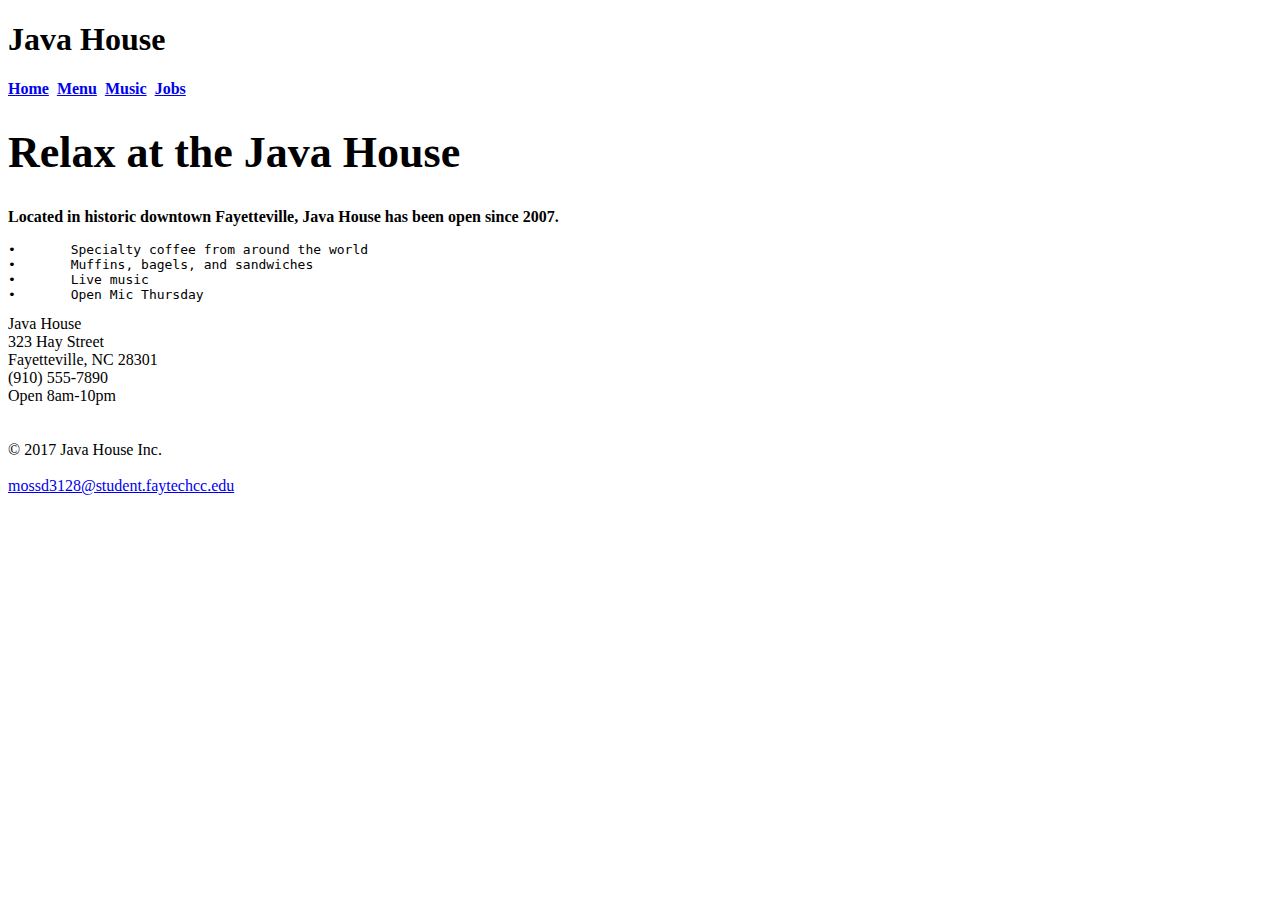
<file: m4hw1_moss/index.html>
<!--
M4HW1 Java House Home Page
Donald Moss
10/08/2017
-->
<!DOCTYPE html>
<html>
<head>
<title>Java House</title>
</head>
<body>

<h1>Java House</h1>
<nav><b><a href="index.html">Home</a>&nbsp;&nbsp;<a href="menu.html">Menu</a>&nbsp;&nbsp;<a href="music.html">Music</a>&nbsp;&nbsp;<a href="jobs.html">Jobs</a></b></nav>
<main><h1 style="font-size:275%;">Relax at the Java House</h1>
<p><b>Located in historic downtown Fayetteville, Java House has been open since 2007.</b>
<pre>
•	Specialty coffee from around the world
•	Muffins, bagels, and sandwiches
•	Live music
•	Open Mic Thursday
</pre>
<div>
Java House<br>
323 Hay Street<br>
Fayetteville, NC 28301<br>
(910) 555-7890<br>
Open 8am-10pm
</div>
<br>
<br>
</main>
<footer>© 2017 Java House Inc.
<br>
<br>
<a href="mailto:mossd3128@student.faytechcc.edu">mossd3128@student.faytechcc.edu</a></footer>

</body>
</html>
</file>
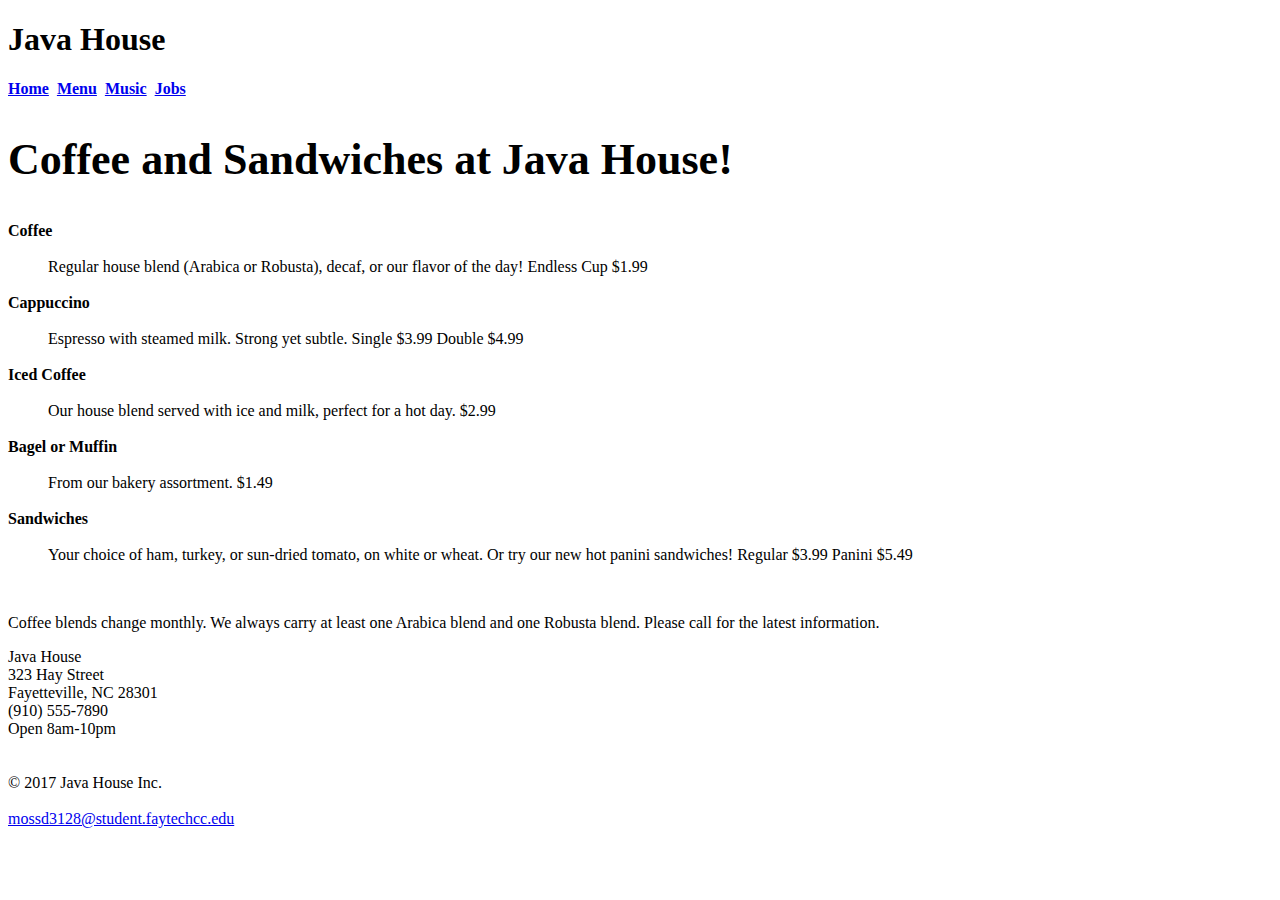
<file: m4hw2_moss/menu.html>
<!--
 CTI 110
M4HW2 Java House Home Page
Donald Moss
10/08/2017
-->
<!DOCTYPE html>
<html>
<head>
<title>Menu -- Java House</title>
</head>
<body>

<h1>Java House</h1>
<nav><b><a href="index.html">Home</a>&nbsp;&nbsp;<a href="menu.html">Menu</a>&nbsp;&nbsp;<a href="music.html">Music</a>&nbsp;&nbsp;<a href="jobs.html">Jobs</a></b></nav>
<main><b><h2 style="font-size:275%;">Coffee and Sandwiches at Java House!</h2></b>
<dl>
  <dt><b>Coffee</b></dt>
  <br>
    <dd>Regular house blend (Arabica or Robusta), decaf, or our flavor of the day!
	Endless Cup $1.99</dd>
  <br>
  <dt><b>Cappuccino</b></dt>
  <br>
	<dd>Espresso with steamed milk. Strong yet subtle.
	Single $3.99 Double $4.99</dd>
  <br>
  <dt><b>Iced Coffee</b></dt>
  <br>
	<dd>Our house blend served with ice and milk, perfect for a hot day.
	$2.99</dd>
  <br>
  <dt><b>Bagel or Muffin</b></dt>
  <br>
	<dd>From our bakery assortment.
	$1.49</dd>
  <br>
  <dt><b>Sandwiches</b></dt>
  <br>
	<dd>Your choice of ham, turkey, or sun-dried tomato, on white or wheat. Or try our new hot panini sandwiches!
	Regular $3.99 Panini $5.49</dd>
</dl>
  <br>
  <p>Coffee blends change monthly. We always carry at least one Arabica blend and one Robusta blend. Please call for the latest information.</p>
  

<div>
Java House<br>
323 Hay Street<br>
Fayetteville, NC 28301<br>
(910) 555-7890<br>
Open 8am-10pm
</div>
<br>
<br>
</main>
<footer>© 2017 Java House Inc.
<br>
<br>
<a href="mailto:mossd3128@student.faytechcc.edu">mossd3128@student.faytechcc.edu</a></footer>

</body>
</html>
</file>
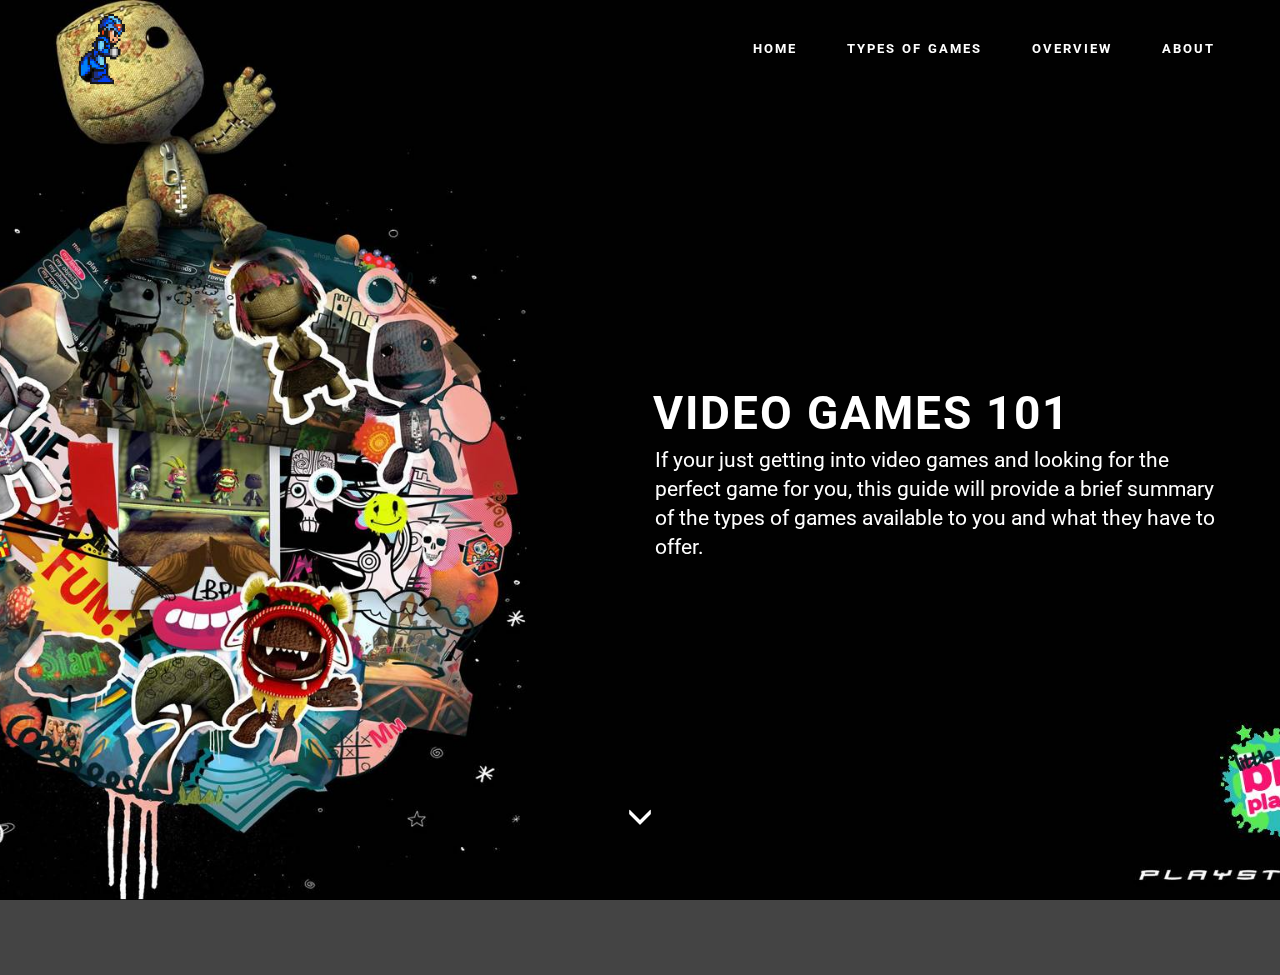
<file: M8_Project_DonaldMoss/Home.html>
<!DOCTYPE html>
<html >
<head>
  <!-- Site made with Mobirise Website Builder v4.5.2, https://mobirise.com -->
  <meta charset="UTF-8">
  <meta http-equiv="X-UA-Compatible" content="IE=edge">
  <meta name="generator" content="Mobirise v4.5.2, mobirise.com">
  <meta name="viewport" content="width=device-width, initial-scale=1, minimum-scale=1">
  <link rel="shortcut icon" href="assets/images/logo.png" type="image/x-icon">
  <meta name="description" content="">
  <title>Home</title>
  <link rel="stylesheet" href="https://fonts.googleapis.com/css?family=Roboto:700,400&subset=cyrillic,latin,greek,vietnamese">
  <link rel="stylesheet" href="assets/bootstrap/css/bootstrap.min.css">
  <link rel="stylesheet" href="assets/animate.css/animate.min.css">
  <link rel="stylesheet" href="assets/mobirise/css/style.css">
  <link rel="stylesheet" href="assets/mobirise/css/mbr-additional.css" type="text/css">
  
  
  
</head>
<body>
<section class="mbr-navbar mbr-navbar--freeze mbr-navbar--absolute mbr-navbar--sticky mbr-navbar--auto-collapse mbr-navbar--transparent" id="menu-n" data-rv-view="2">
    <div class="mbr-navbar__section mbr-section">
        <div class="mbr-section__container container">
            <div class="mbr-navbar__container">
                <div class="mbr-navbar__column mbr-navbar__column--s mbr-navbar__brand">
                    <span class="mbr-navbar__brand-link mbr-brand mbr-brand--inline">
                        <span class="mbr-brand__logo"><a href="https://mobirise.com"><img src="assets/images/mega-man-3.gif" class="mbr-navbar__brand-img mbr-brand__img" alt="Mobirise"></a></span>
                        <span class="mbr-brand__name"><a class="mbr-brand__name text-white" href="https://mobirise.com"></a></span>
                    </span>
                </div>
                <div class="mbr-navbar__hamburger mbr-hamburger"><span class="mbr-hamburger__line"></span></div>
                <div class="mbr-navbar__column mbr-navbar__menu">
                    <nav class="mbr-navbar__menu-box mbr-navbar__menu-box--inline-right">
                        <div class="mbr-navbar__column">
                            <ul class="mbr-navbar__items mbr-navbar__items--right float-left mbr-buttons mbr-buttons--freeze mbr-buttons--right btn-decorator mbr-buttons--active mbr-buttons--only-links"><li class="mbr-navbar__item"><a class="mbr-buttons__link btn text-white" href="Home.html">HOME</a></li><li class="mbr-navbar__item"><a class="mbr-buttons__link btn text-white" href="TYPES OF GAMES.html">TYPES OF GAMES</a></li> <li class="mbr-navbar__item"><a class="mbr-buttons__link btn text-white" href="OVERVIEW.html">OVERVIEW</a></li><li class="mbr-navbar__item"><a class="mbr-buttons__link btn text-white" href="page3.html">ABOUT</a></li></ul>                            
                            
                        </div>
                    </nav>
                </div>
            </div>
        </div>
    </div>
</section>

<section class="engine"><a href="https://mobirise.co/l">bootstrap themes</a></section><section class="mbr-box mbr-section mbr-section--relative mbr-section--fixed-size mbr-section--full-height mbr-section--bg-adapted mbr-parallax-background" id="header1-v" data-rv-view="51" style="background-image: url(assets/images/3bb9817814b14343d791bd4b1e00da20-1920x1080.jpg);">
    <div class="mbr-box__magnet mbr-box__magnet--sm-padding mbr-box__magnet--center-left mbr-after-navbar">
        
        <div class="mbr-box__container mbr-section__container container">
            <div class="mbr-box mbr-box--stretched"><div class="mbr-box__magnet mbr-box__magnet--center-left">
                <div class="row"><div class=" col-sm-6 col-sm-offset-6">
                    <div class="mbr-hero animated fadeInUp">
                        <h1 class="mbr-hero__text">VIDEO GAMES 101</h1>
                        <p class="mbr-hero__subtext">If your just getting into video games and looking for the perfect game for you, this guide will provide a brief summary of the types of games available to you and what they have to offer.</p>
                    </div>
                    
                </div></div>
            </div></div>
        </div>
        <div class="mbr-arrow mbr-arrow--floating text-center">
            <div class="mbr-section__container container">
                <a class="mbr-arrow__link" href="#next"><i class="glyphicon glyphicon-menu-down"></i></a>
            </div>
        </div>
    </div>
</section>

<footer class="mbr-section mbr-section--relative mbr-section--fixed-size" id="footer1-g" data-rv-view="0" style="background-color: rgb(68, 68, 68);">
    
    <div class="mbr-section__container container">
        <div class="mbr-footer mbr-footer--wysiwyg row" style="padding-top: 36.9px; padding-bottom: 36.9px;">
            <div class="col-sm-12">
                <p class="mbr-footer__copyright"></p>
            </div>
        </div>
    </div>
</footer>


  <script src="assets/web/assets/jquery/jquery.min.js"></script>
  <script src="assets/bootstrap/js/bootstrap.min.js"></script>
  <script src="assets/smooth-scroll/smooth-scroll.js"></script>
  <script src="assets/jarallax/jarallax.js"></script>
  <script src="assets/mobirise/js/script.js"></script>
  
  
</body>
</html>
</file>
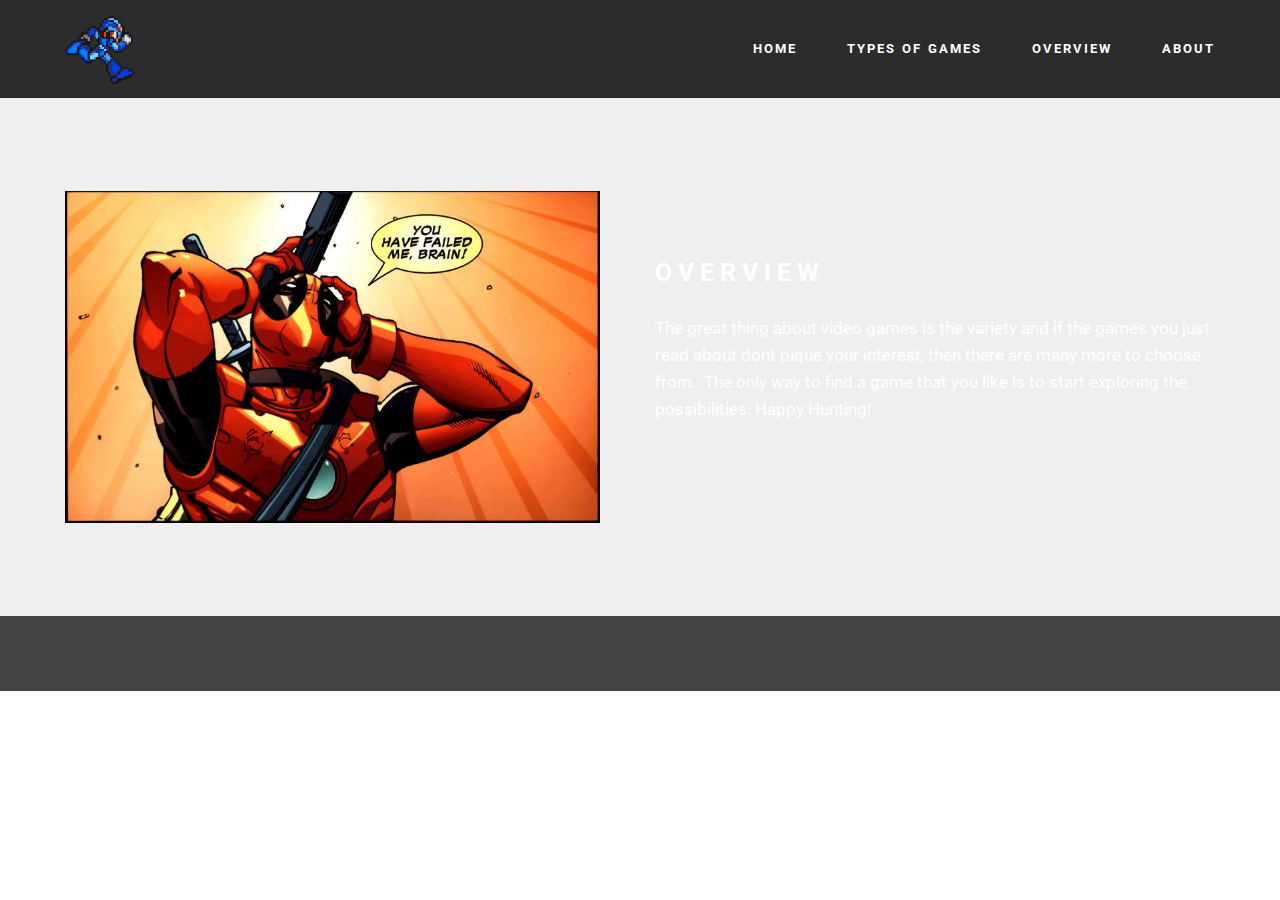
<file: M8_Project_DonaldMoss/OVERVIEW.html>
<!DOCTYPE html>
<html >
<head>
  <!-- Site made with Mobirise Website Builder v4.5.2, https://mobirise.com -->
  <meta charset="UTF-8">
  <meta http-equiv="X-UA-Compatible" content="IE=edge">
  <meta name="generator" content="Mobirise v4.5.2, mobirise.com">
  <meta name="viewport" content="width=device-width, initial-scale=1, minimum-scale=1">
  <link rel="shortcut icon" href="assets/images/logo.png" type="image/x-icon">
  <meta name="description" content="Web Site Generator Description">
  <title>OVERVIEW</title>
  <link rel="stylesheet" href="https://fonts.googleapis.com/css?family=Roboto:700,400&subset=cyrillic,latin,greek,vietnamese">
  <link rel="stylesheet" href="assets/bootstrap/css/bootstrap.min.css">
  <link rel="stylesheet" href="assets/mobirise/css/style.css">
  <link rel="stylesheet" href="assets/mobirise/css/mbr-additional.css" type="text/css">
  
  
  
</head>
<body>
<section class="mbr-navbar mbr-navbar--freeze mbr-navbar--absolute mbr-navbar--sticky mbr-navbar--auto-collapse" id="ext_menu-x" data-rv-view="102">
    <div class="mbr-navbar__section mbr-section">
        <div class="mbr-section__container container">
            <div class="mbr-navbar__container">
                <div class="mbr-navbar__column mbr-navbar__column--s mbr-navbar__brand">
                    <span class="mbr-navbar__brand-link mbr-brand mbr-brand--inline">
                        <span class="mbr-brand__logo"><a href="https://mobirise.com"><img src="assets/images/mega-man-3.gif" class="mbr-navbar__brand-img mbr-brand__img" alt="Mobirise"></a></span>
                        <span class="mbr-brand__name"><a class="mbr-brand__name text-white" href="https://mobirise.com"></a></span>
                    </span>
                </div>
                <div class="mbr-navbar__hamburger mbr-hamburger"><span class="mbr-hamburger__line"></span></div>
                <div class="mbr-navbar__column mbr-navbar__menu">
                    <nav class="mbr-navbar__menu-box mbr-navbar__menu-box--inline-right">
                        <div class="mbr-navbar__column">
                            <ul class="mbr-navbar__items mbr-navbar__items--right float-left mbr-buttons mbr-buttons--freeze mbr-buttons--right btn-decorator mbr-buttons--active mbr-buttons--only-links"><li class="mbr-navbar__item"><a class="mbr-buttons__link btn text-white" href="Home.html">HOME</a></li><li class="mbr-navbar__item"><a class="mbr-buttons__link btn text-white" href="TYPES OF GAMES.html">TYPES OF GAMES</a></li><li class="mbr-navbar__item"><a class="mbr-buttons__link btn text-white" href="page3.html">OVERVIEW</a></li> <li class="mbr-navbar__item"><a class="mbr-buttons__link btn text-white" href="page3.html">ABOUT</a></li></ul>                            
                            
                        </div>
                    </nav>
                </div>
            </div>
        </div>
    </div>
</section>

<section class="engine"><a href="https://mobirise.co/k">free bootstrap template</a></section><section class="mbr-section mbr-section--relative mbr-after-navbar" id="msg-box4-11" data-rv-view="99" style="background-color: rgb(239, 239, 239);">
    
    <div class="mbr-section__container mbr-section__container--isolated container" style="padding-top: 93px; padding-bottom: 93px;">
        <div class="row">
            <div class="mbr-box mbr-box--fixed mbr-box--adapted">
                <div class="mbr-box__magnet mbr-box__magnet--top-right mbr-section__left col-sm-6 image-size" style="width: 50%;">
                    <figure class="mbr-figure mbr-figure--adapted mbr-figure--caption-inside-bottom mbr-figure--full-width"><img src="assets/images/1519921-deadpool-104-803x499.jpg" class="mbr-figure__img"></figure>
                </div>
                <div class="mbr-box__magnet mbr-class-mbr-box__magnet--center-left col-sm-6 content-size mbr-section__right">
                    <div class="mbr-section__container mbr-section__container--middle">
                        <div class="mbr-header mbr-header--auto-align mbr-header--wysiwyg">
                            <h3 class="mbr-header__text">OVERVIEW</h3>
                            
                        </div>
                    </div>
                    <div class="mbr-section__container mbr-section__container--middle">
                        <div class="mbr-article mbr-article--auto-align mbr-article--wysiwyg">The great thing about video games is the variety and if the games you just read about dont pique your interest, then there are many more to choose from. &nbsp;The only way to find a game that you like is to start exploring the possibilities. Happy Hunting!</div>
                    </div>
                    
                </div>
                
            </div>
        </div>
    </div>
</section>

<footer class="mbr-section mbr-section--relative mbr-section--fixed-size" id="footer1-j" data-rv-view="9" style="background-color: rgb(68, 68, 68);">
    
    <div class="mbr-section__container container">
        <div class="mbr-footer mbr-footer--wysiwyg row" style="padding-top: 36.9px; padding-bottom: 36.9px;">
            <div class="col-sm-12">
                <p class="mbr-footer__copyright"></p>
            </div>
        </div>
    </div>
</footer>


  <script src="assets/web/assets/jquery/jquery.min.js"></script>
  <script src="assets/bootstrap/js/bootstrap.min.js"></script>
  <script src="assets/smooth-scroll/smooth-scroll.js"></script>
  <script src="assets/mobirise/js/script.js"></script>
  
  
</body>
</html>
</file>
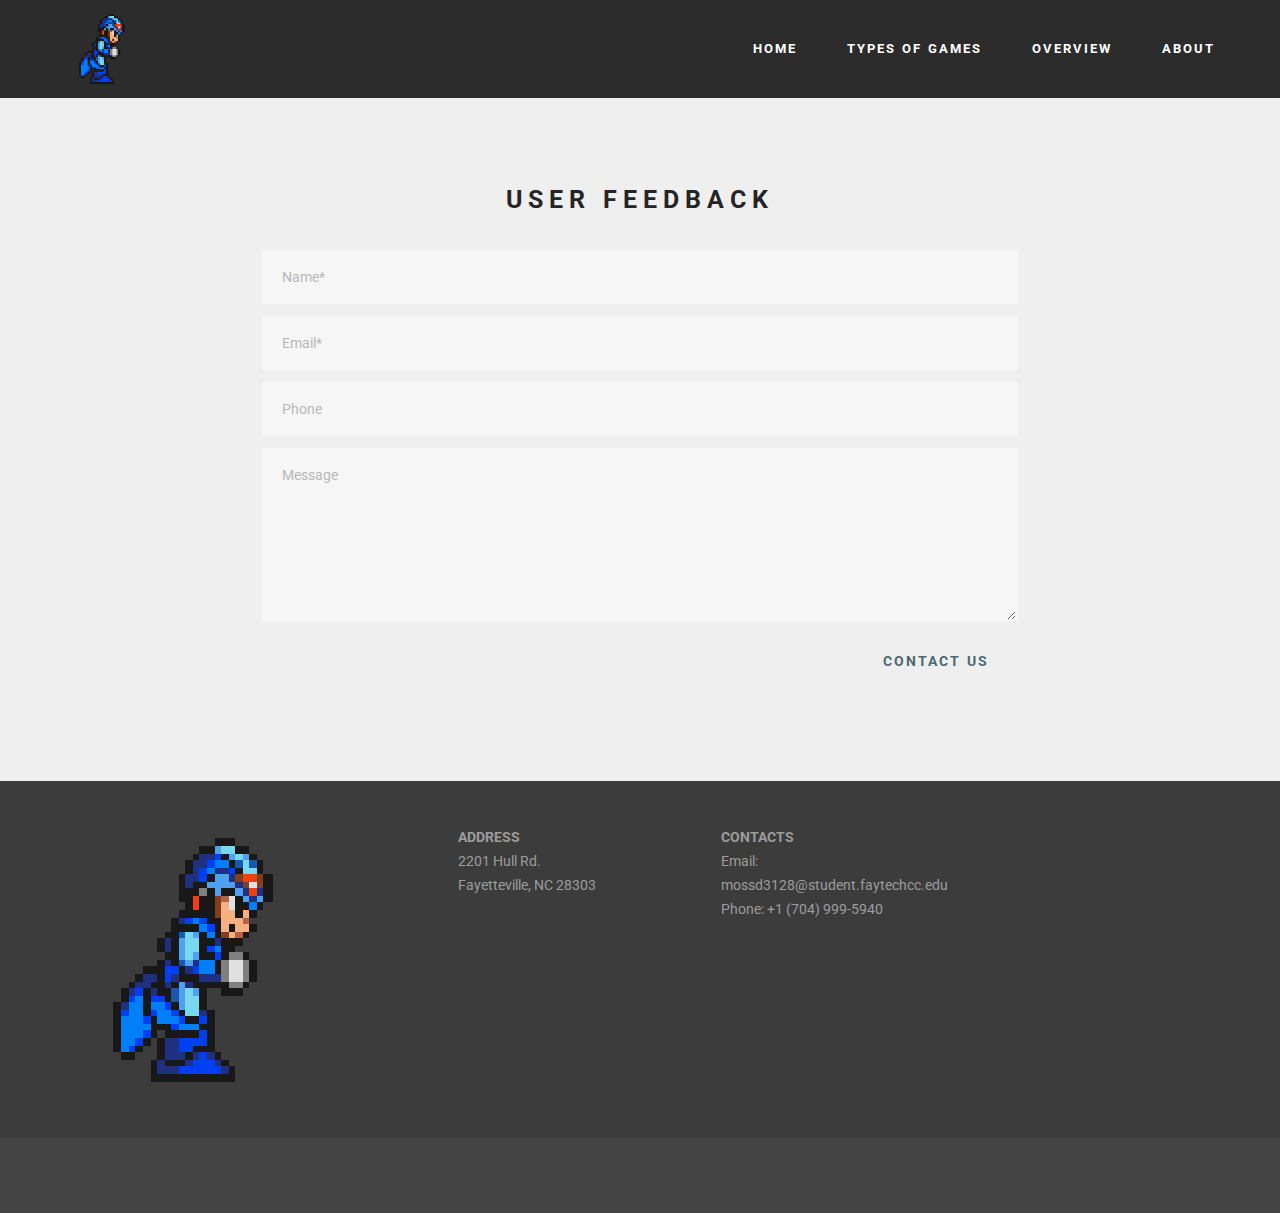
<file: M8_Project_DonaldMoss/page3.html>
<!DOCTYPE html>
<html >
<head>
  <!-- Site made with Mobirise Website Builder v4.5.2, https://mobirise.com -->
  <meta charset="UTF-8">
  <meta http-equiv="X-UA-Compatible" content="IE=edge">
  <meta name="generator" content="Mobirise v4.5.2, mobirise.com">
  <meta name="viewport" content="width=device-width, initial-scale=1, minimum-scale=1">
  <link rel="shortcut icon" href="assets/images/logo.png" type="image/x-icon">
  <meta name="description" content="Web Site Generator Description">
  <title>ABOUT</title>
  <link rel="stylesheet" href="https://fonts.googleapis.com/css?family=Roboto:700,400&subset=cyrillic,latin,greek,vietnamese">
  <link rel="stylesheet" href="assets/bootstrap/css/bootstrap.min.css">
  <link rel="stylesheet" href="assets/mobirise/css/style.css">
  <link rel="stylesheet" href="assets/mobirise/css/mbr-additional.css" type="text/css">
  
  
  
</head>
<body>
<section class="mbr-navbar mbr-navbar--freeze mbr-navbar--absolute mbr-navbar--sticky mbr-navbar--auto-collapse" id="ext_menu-15" data-rv-view="160">
    <div class="mbr-navbar__section mbr-section">
        <div class="mbr-section__container container">
            <div class="mbr-navbar__container">
                <div class="mbr-navbar__column mbr-navbar__column--s mbr-navbar__brand">
                    <span class="mbr-navbar__brand-link mbr-brand mbr-brand--inline">
                        <span class="mbr-brand__logo"><a href="https://mobirise.com"><img src="assets/images/mega-man-3.gif" class="mbr-navbar__brand-img mbr-brand__img" alt="Mobirise"></a></span>
                        <span class="mbr-brand__name"><a class="mbr-brand__name text-white" href="https://mobirise.com"></a></span>
                    </span>
                </div>
                <div class="mbr-navbar__hamburger mbr-hamburger"><span class="mbr-hamburger__line"></span></div>
                <div class="mbr-navbar__column mbr-navbar__menu">
                    <nav class="mbr-navbar__menu-box mbr-navbar__menu-box--inline-right">
                        <div class="mbr-navbar__column">
                            <ul class="mbr-navbar__items mbr-navbar__items--right float-left mbr-buttons mbr-buttons--freeze mbr-buttons--right btn-decorator mbr-buttons--active mbr-buttons--only-links"><li class="mbr-navbar__item"><a class="mbr-buttons__link btn text-white" href="Home.html">HOME</a></li><li class="mbr-navbar__item"><a class="mbr-buttons__link btn text-white" href="TYPES OF GAMES.html">TYPES OF GAMES</a></li><li class="mbr-navbar__item"><a class="mbr-buttons__link btn text-white" href="page3.html">OVERVIEW</a></li> <li class="mbr-navbar__item"><a class="mbr-buttons__link btn text-white" href="page3.html">ABOUT</a></li></ul>                            
                            
                        </div>
                    </nav>
                </div>
            </div>
        </div>
    </div>
</section>

<section class="engine"><a href="https://mobirise.co/i">how to build a website</a></section><section class="mbr-section mbr-section--relative mbr-section--fixed-size mbr-after-navbar" id="form1-16" data-rv-view="161" style="background-color: rgb(239, 239, 239);">
    
    <div class="mbr-section__container mbr-section__container--std-padding container" style="padding-top: 93px; padding-bottom: 93px;">
        <div class="row">
            <div class="col-sm-12">
                <div class="row">
                    <div class="col-sm-8 col-sm-offset-2" data-form-type="formoid">
                        <div class="mbr-header mbr-header--center mbr-header--std-padding">
                            <h2 class="mbr-header__text">USER FEEDBACK</h2>
                        </div>
                        <div data-form-alert="true">
                            <div class="hide" data-form-alert-success="true">Thanks for filling out form!</div>
                        </div>
                        <form action="https://mobirise.com/" method="post" data-form-title="USER FEEDBACK">
                            <input type="hidden" value="jUHO8SAvtTDmwBIT4k6cC4tg7OvDaDhCt2TKXtZjY7NvPuQjGNOo9orRghlEJ8sxH5LGWO5CZby+/vlhHJIgspkkmxffGsE9TO5oJ5GMiee6sIuyFaKWJdfJf82xQmgW" data-form-email="true">
                            <div class="form-group">
                                <input type="text" class="form-control" name="name" required="" placeholder="Name*" data-form-field="Name">
                            </div>
                            <div class="form-group">
                                <input type="email" class="form-control" name="email" required="" placeholder="Email*" data-form-field="Email">
                            </div>
                            <div class="form-group">
                                <input type="tel" class="form-control" name="phone" placeholder="Phone" data-form-field="Phone">
                            </div>
                            <div class="form-group">
                                <textarea class="form-control" name="message" rows="7" placeholder="Message" data-form-field="Message"></textarea>
                            </div>
                            <div class="mbr-buttons mbr-buttons--right"><button type="submit" class="mbr-buttons__btn btn btn-lg btn-link">CONTACT US</button></div>
                        </form>
                    </div>
                </div>
            </div>
        </div>
    </div>
</section>

<section class="mbr-section mbr-section--relative mbr-section--fixed-size" id="contacts1-17" data-rv-view="170" style="background-color: rgb(60, 60, 60);">
    
    <div class="mbr-section__container container">
        <div class="mbr-contacts mbr-contacts--wysiwyg row" style="padding-top: 45px; padding-bottom: 45px;">
            <div class="col-sm-4">
                <div><img src="assets/images/mega-man-3.gif" class="mbr-contacts__img mbr-contacts__img--left"></div>
            </div>
            <div class="col-sm-8">
                <div class="row">
                    <div class="col-sm-4">
                        <p class="mbr-contacts__text"><strong>ADDRESS</strong><br>2201 Hull Rd.<br>Fayetteville, NC 28303</p>
                    </div>
                    <div class="col-sm-4">
                        <p class="mbr-contacts__text"><strong>CONTACTS</strong><br>
Email: mossd3128@student.faytechcc.edu<br>
Phone: +1 (704) 999-5940<br><br></p>
                    </div>
                    <div class="col-sm-4"></div>
                </div>
            </div>
        </div>
    </div>
</section>

<footer class="mbr-section mbr-section--relative mbr-section--fixed-size" id="footer1-14" data-rv-view="159" style="background-color: rgb(68, 68, 68);">
    
    <div class="mbr-section__container container">
        <div class="mbr-footer mbr-footer--wysiwyg row" style="padding-top: 36.9px; padding-bottom: 36.9px;">
            <div class="col-sm-12">
                <p class="mbr-footer__copyright"></p>
            </div>
        </div>
    </div>
</footer>


  <script src="assets/web/assets/jquery/jquery.min.js"></script>
  <script src="assets/bootstrap/js/bootstrap.min.js"></script>
  <script src="assets/smooth-scroll/smooth-scroll.js"></script>
  <!--[if lte IE 9]>
    <script src="assets/jquery-placeholder/jquery.placeholder.min.js"></script>
  <![endif]-->
  <script src="assets/mobirise/js/script.js"></script>
  <script src="assets/formoid/formoid.min.js"></script>
  
  
</body>
</html>
</file>
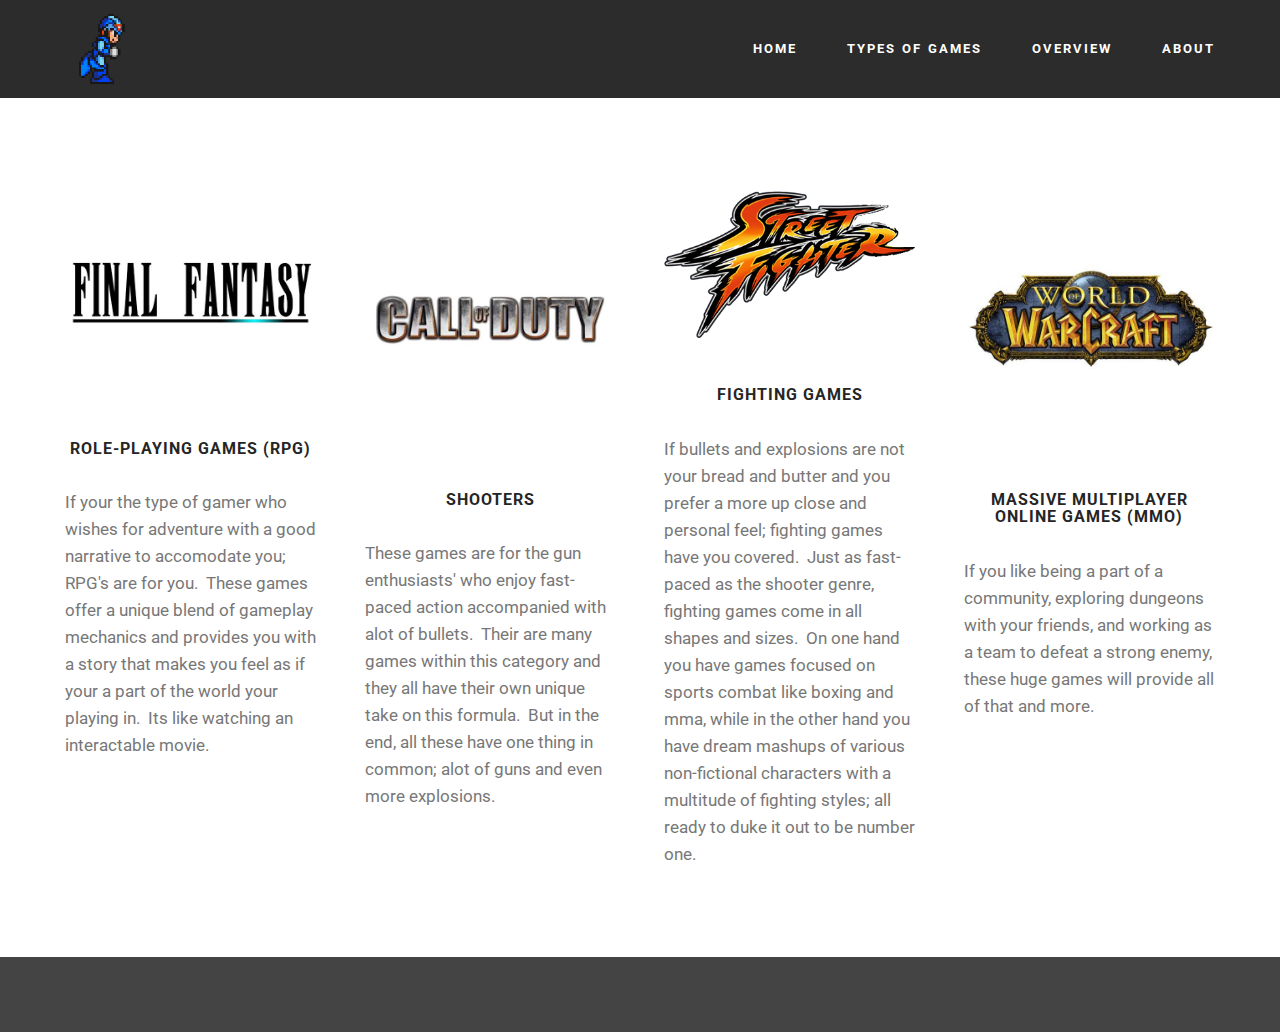
<file: M8_Project_DonaldMoss/TYPES OF GAMES.html>
<!DOCTYPE html>
<html >
<head>
  <!-- Site made with Mobirise Website Builder v4.5.2, https://mobirise.com -->
  <meta charset="UTF-8">
  <meta http-equiv="X-UA-Compatible" content="IE=edge">
  <meta name="generator" content="Mobirise v4.5.2, mobirise.com">
  <meta name="viewport" content="width=device-width, initial-scale=1, minimum-scale=1">
  <link rel="shortcut icon" href="assets/images/logo.png" type="image/x-icon">
  <meta name="description" content="Website Builder Description">
  <title>TYPES OF GAMES</title>
  <link rel="stylesheet" href="https://fonts.googleapis.com/css?family=Roboto:700,400&subset=cyrillic,latin,greek,vietnamese">
  <link rel="stylesheet" href="assets/bootstrap/css/bootstrap.min.css">
  <link rel="stylesheet" href="assets/mobirise/css/style.css">
  <link rel="stylesheet" href="assets/mobirise/css/mbr-additional.css" type="text/css">
  
  
  
</head>
<body>
<section class="mbr-navbar mbr-navbar--freeze mbr-navbar--absolute mbr-navbar--sticky mbr-navbar--auto-collapse" id="ext_menu-x" data-rv-view="65">
    <div class="mbr-navbar__section mbr-section">
        <div class="mbr-section__container container">
            <div class="mbr-navbar__container">
                <div class="mbr-navbar__column mbr-navbar__column--s mbr-navbar__brand">
                    <span class="mbr-navbar__brand-link mbr-brand mbr-brand--inline">
                        <span class="mbr-brand__logo"><a href="https://mobirise.com"><img src="assets/images/mega-man-3.gif" class="mbr-navbar__brand-img mbr-brand__img" alt="Mobirise"></a></span>
                        <span class="mbr-brand__name"><a class="mbr-brand__name text-white" href="https://mobirise.com"></a></span>
                    </span>
                </div>
                <div class="mbr-navbar__hamburger mbr-hamburger"><span class="mbr-hamburger__line"></span></div>
                <div class="mbr-navbar__column mbr-navbar__menu">
                    <nav class="mbr-navbar__menu-box mbr-navbar__menu-box--inline-right">
                        <div class="mbr-navbar__column">
                            <ul class="mbr-navbar__items mbr-navbar__items--right float-left mbr-buttons mbr-buttons--freeze mbr-buttons--right btn-decorator mbr-buttons--active mbr-buttons--only-links"><li class="mbr-navbar__item"><a class="mbr-buttons__link btn text-white" href="Home.html">HOME</a></li><li class="mbr-navbar__item"><a class="mbr-buttons__link btn text-white" href="TYPES OF GAMES.html">TYPES OF GAMES</a></li><li class="mbr-navbar__item"><a class="mbr-buttons__link btn text-white" href="page3.html">OVERVIEW</a></li> <li class="mbr-navbar__item"><a class="mbr-buttons__link btn text-white" href="page3.html">ABOUT</a></li></ul>                            
                            
                        </div>
                    </nav>
                </div>
            </div>
        </div>
    </div>
</section>

<section class="engine"><a href="https://mobirise.co">Mobirise</a></section><section class="mbr-section mbr-section--relative mbr-section--fixed-size mbr-after-navbar" id="features1-w" data-rv-view="55" style="background-color: rgb(255, 255, 255);">
    
    
    <div class="mbr-section__container container mbr-section__container--std-top-padding" style="padding-top: 93px;">
        <div class="mbr-section__row row">
            <div class="mbr-section__col col-xs-12 col-md-3 col-sm-6">
                <div class="mbr-section__container mbr-section__container--center mbr-section__container--middle">
                    <figure class="mbr-figure"><img src="assets/images/finalfantasylogo-1-1-600x479.jpg" class="mbr-figure__img"></figure>
                </div>
                <div class="mbr-section__container mbr-section__container--middle">
                    <div class="mbr-header mbr-header--reduce mbr-header--center mbr-header--wysiwyg">
                        <h3 class="mbr-header__text">ROLE-PLAYING GAMES (RPG)</h3>
                    </div>
                </div>
                <div class="mbr-section__container mbr-section__container--last" style="padding-bottom: 93px;">
                    <div class="mbr-article mbr-article--wysiwyg">
                        <p>If your the type of gamer who wishes for adventure with a good narrative to accomodate you; RPG's are for you. &nbsp;These games offer a unique blend of gameplay mechanics and provides you with a story that makes you feel as if your a part of the world your playing in. &nbsp;Its like watching an interactable movie.</p>
                    </div>
                </div>
                
            </div>
            <div class="mbr-section__col col-xs-12 col-md-3 col-sm-6">
                <div class="mbr-section__container mbr-section__container--center mbr-section__container--middle">
                    <figure class="mbr-figure"><img src="assets/images/call-of-duty-logo-600x600.jpg" class="mbr-figure__img"></figure>
                </div>
                <div class="mbr-section__container mbr-section__container--middle">
                    <div class="mbr-header mbr-header--reduce mbr-header--center mbr-header--wysiwyg">
                        <h3 class="mbr-header__text">SHOOTERS</h3>
                    </div>
                </div>
                <div class="mbr-section__container mbr-section__container--last" style="padding-bottom: 93px;">
                    <div class="mbr-article mbr-article--wysiwyg">
                        <p>These games are for the gun enthusiasts' who enjoy fast-paced action accompanied with alot of bullets. &nbsp;Their are many games within this category and they all have their own unique take on this formula. &nbsp;But in the end, all these have one thing in common; alot of guns and even more explosions.</p>
                    </div>
                </div>
                
            </div>
            <div class="clearfix visible-sm-block"></div>
            <div class="mbr-section__col col-xs-12 col-md-3 col-sm-6">
                <div class="mbr-section__container mbr-section__container--center mbr-section__container--middle">
                    <figure class="mbr-figure"><img src="assets/images/street-fighter-logo-369x216.png" class="mbr-figure__img"></figure>
                </div>
                <div class="mbr-section__container mbr-section__container--middle">
                    <div class="mbr-header mbr-header--reduce mbr-header--center mbr-header--wysiwyg">
                        <h3 class="mbr-header__text">FIGHTING GAMES</h3>
                    </div>
                </div>
                <div class="mbr-section__container mbr-section__container--last" style="padding-bottom: 93px;">
                    <div class="mbr-article mbr-article--wysiwyg">
                        <p>If bullets and explosions are not your bread and butter and you prefer a more up close and personal feel; fighting games have you covered. &nbsp;Just as fast-paced as the shooter genre, fighting games come in all shapes and sizes. &nbsp;On one hand you have games focused on sports combat like boxing and mma, while in the other hand you have dream mashups of various non-fictional characters with a multitude of fighting styles; all ready to duke it out to be number one.</p>
                    </div>
                </div>
                
            </div>
            
            <div class="mbr-section__col col-xs-12 col-md-3 col-sm-6">
                <div class="mbr-section__container mbr-section__container--center mbr-section__container--middle">
                    <figure class="mbr-figure"><img src="assets/images/world-of-warcraft-logo-1-600x600.jpg" class="mbr-figure__img"></figure>
                </div>
                <div class="mbr-section__container mbr-section__container--middle">
                    <div class="mbr-header mbr-header--reduce mbr-header--center mbr-header--wysiwyg">
                        <h3 class="mbr-header__text">MASSIVE MULTIPLAYER ONLINE GAMES (MMO)</h3>
                    </div>
                </div>
                <div class="mbr-section__container mbr-section__container--last" style="padding-bottom: 93px;">
                    <div class="mbr-article mbr-article--wysiwyg">
                        <p>If you like being a part of a community, exploring dungeons with your friends, and working as a team to defeat a strong enemy, these huge games will provide all of that and more.</p>
                    </div>
                </div>
                
            </div>
            
            
            
        </div>
    </div>
</section>

<footer class="mbr-section mbr-section--relative mbr-section--fixed-size" id="footer1-k" data-rv-view="7" style="background-color: rgb(68, 68, 68);">
    
    <div class="mbr-section__container container">
        <div class="mbr-footer mbr-footer--wysiwyg row" style="padding-top: 36.9px; padding-bottom: 36.9px;">
            <div class="col-sm-12">
                <p class="mbr-footer__copyright"></p>
            </div>
        </div>
    </div>
</footer>


  <script src="assets/web/assets/jquery/jquery.min.js"></script>
  <script src="assets/bootstrap/js/bootstrap.min.js"></script>
  <script src="assets/smooth-scroll/smooth-scroll.js"></script>
  <script src="assets/mobirise/js/script.js"></script>
  
  
</body>
</html>
</file>
<file: M8_Project_DonaldMoss/assets/mobirise/css/mbr-additional.css>
@isPublish: true;

#menu1-e {
.navbar {
  padding: .5rem 0;
  background: @menuBgColor;
  transition: none;
  min-height: 77px;
}
.navbar-dropdown.bg-color.transparent.opened {
  background: @menuBgColor;
}
a {
  font-style: normal;
}
.nav-item {
  & span {
    padding-right: 0.4em;
    line-height: 0.5em;
    vertical-align: text-bottom;
    position: relative;
    text-decoration: none;
  }
  & a {
    display: flex;
    align-items: center;
    justify-content: center;
    padding: 0.7rem 0 !important;
    margin: 0rem .65rem !important;
  }
}
.nav-item:focus, .nav-link:focus {
  outline: none;
}
.btn {
  padding: 0.4rem 1.5rem;
  .mbr-iconfont {
    font-size: 1.6rem;
  }
  display: inline-flex;
  align-items: center;
}
.menu-logo {
  margin-right: auto;
  .navbar-brand {
    display: flex;
    margin-left: 5rem;
    padding: 0;
    transition: padding .2s;
    min-height: 3.8rem;
    align-items: center;
    .navbar-caption-wrap {
      display: -webkit-flex;
      -webkit-align-items: center;
      align-items: center;
      word-break: break-word;
      min-width: 7rem;
      margin: .3rem 0;
      .navbar-caption {
        line-height: 1.2rem !important;
        padding-right: 2rem;
      }
    }
    .navbar-logo {
      font-size: 4rem;
      transition: font-size 0.25s;
      & img {
        display: flex;
      }
      .mbr-iconfont {
        transition: font-size 0.25s;
      }
    }
  }
}
.navbar-toggleable-sm .navbar-collapse {
  justify-content: flex-end;
  -webkit-justify-content: flex-end;
  padding-right: 5rem;
  width: auto;
  .navbar-nav {
    flex-wrap: wrap;
    -webkit-flex-wrap: wrap;
    padding-left: 0;
    .nav-item {
      -webkit-align-self: center;
      align-self: center;
    }
  }
  .navbar-buttons {
    padding-left: 0;
    padding-bottom: 0;
  }
}
.dropdown {
  .dropdown-menu {
    background: @menuBgColor;
    display: none;
    position: absolute;
    min-width: 5rem;
    padding-top: 1.4rem;
    padding-bottom: 1.4rem;
    text-align: left;
    .dropdown-item {
      width: auto;
      padding: 0.235em 1.5385em 0.235em 1.5385em !important;
      &::after {
        right: 0.5rem;
      }
    }
    .dropdown-submenu {
      margin: 0;
    }
  }
  &.open > .dropdown-menu {
    display: block;
  }
}
.navbar-toggleable-sm {
  &.opened:after {
    position: absolute;
    width: 100vw;
    height: 100vh;
    content: '';
    background-color: rgba(0, 0, 0, 0.1);
    left: 0;
    bottom: 0;
    transform: translateY(100%);
    -webkit-transform: translateY(100%);
    z-index: 1000;
  }
}
.navbar.navbar-short {
  min-height: 60px;
  transition: all .2s;
  & .navbar-toggler-right {
    top: 20px;
  }
  & .navbar-logo a {
    font-size: 2.5rem !important;
    line-height: 2.5rem;
    transition: font-size 0.25s;
    & .mbr-iconfont {
      font-size: 2.5rem !important;
    }
    & img {
      height: 3rem !important;
    }
  }
  & .navbar-brand {
    min-height: 3rem;
  }
}
button.navbar-toggler {
  width: 31px;
  height: 18px;
  cursor: pointer;
  transition: all .2s;
  top: 1.5rem;
  right: 1rem;
  &:focus {
    outline: none;
  }
  .hamburger span {
    position: absolute;
    right: 0;
    width: 30px;
    height: 2px;
    border-right: 5px;
    background-color: @hamburgerColor;
    &:nth-child(1) {
      top: 0;
      transition: all .2s;
    }
    &:nth-child(2) {
      top: 8px;
      transition: all .15s;
    }
    &:nth-child(3) {
      top: 8px;
      transition: all .15s;
    }
    &:nth-child(4) {
      top: 16px;
      transition: all .2s;
    }
  }
}
nav.opened .hamburger span {
  &:nth-child(1) {
    top: 8px;
    width: 0;
    opacity: 0;
    right: 50%;
    transition: all .2s;
  }
  &:nth-child(2) {
    -webkit-transform: rotate(45deg);
    transform: rotate(45deg);
    transition: all .25s;
  }
  &:nth-child(3) {
    -webkit-transform: rotate(-45deg);
    transform: rotate(-45deg);
    transition: all .25s;
  }
  &:nth-child(4) {
    top: 8px;
    width: 0;
    opacity: 0;
    right: 50%;
    transition: all .2s;
  }
}
.collapsed {
  &.navbar-expand {
    flex-direction: column;
  }
  .btn {
    display: flex;
  }
  .navbar-collapse {
    display: none !important;
    padding-right: 0 !important;
    &.collapsing,&.show {
      display: block !important;
      .navbar-nav {
        display: block;
        text-align: center;
        .nav-item {
          clear: both;
          & when (@showButtons = false) {
            &:last-child {
              margin-bottom: 1rem;
            }
          }
        }
      }
      .navbar-buttons {
        text-align: center;
        &:last-child {
          margin-bottom: 1rem;
        }
      }
    }
  }
  button.navbar-toggler {
    display: block;
  }
  .navbar-brand {
    margin-left: 1rem !important;
  }
  .navbar-toggleable-sm {
    flex-direction: column;
    -webkit-flex-direction: column;
  }
  .dropdown {
    .dropdown-menu {
      width: 100%;
      text-align: center;
      position: relative;
      opacity: 0;
      display: block;
      height: 0;
      visibility: hidden;
      padding: 0;
      transition-duration: .5s;
      transition-property: opacity,padding,height;
    }
    &.open > .dropdown-menu {
      position: relative;
      opacity: 1;
      height: auto;
      padding: 1.4rem 0;
      visibility: visible;
    }
    .dropdown-submenu {
      left: 0;
      text-align: center;
      width: 100%;
    }
    .dropdown-toggle[data-toggle="dropdown-submenu"]::after {
      margin-top: 0;
      position: inherit;
      right: 0;
      top: 50%;
      display: inline-block;
      width: 0;
      height: 0;
      margin-left: .3em;
      vertical-align: middle;
      content: "";
      border-top: .30em solid;
      border-right: .30em solid transparent;
      border-left: .30em solid transparent;
    }
  }
}
@media (max-width: 991px) {
  .navbar-expand {
    flex-direction: column;
  }
  img {
    height: 3.8rem !important;
  }
  .btn {
    display: flex;
  }
  button.navbar-toggler {
    display: block;
  }
  .navbar-brand {
    margin-left: 1rem !important;
  }
  .navbar-toggleable-sm {
    flex-direction: column;
    -webkit-flex-direction: column;
  }
  .navbar-collapse {
    display: none !important;
    padding-right: 0 !important;
    &.collapsing,&.show {
      display: block !important;
      .navbar-nav {
        display: block;
        text-align: center;
        .nav-item {
          clear: both;
          & when (@showButtons = false) {
            &:last-child {
              margin-bottom: 1rem;
            }
          }
        }
      }
      .navbar-buttons {
        text-align: center;
        &:last-child {
          margin-bottom: 1rem;
        }
      }
    }
  }
  .dropdown {
    .dropdown-menu {
      width: 100%;
      text-align: center;
      position: relative;
      opacity: 0;
      display: block;
      height: 0;
      visibility: hidden;
      padding: 0;
      transition-duration: .5s;
      transition-property: opacity,padding,height;
    }
    &.open > .dropdown-menu {
      position: relative;
      opacity: 1;
      height: auto;
      padding: 1.4rem 0;
      visibility: visible;
    }
    .dropdown-submenu {
      left: 0;
      text-align: center;
      width: 100%;
    }
    .dropdown-toggle[data-toggle="dropdown-submenu"]::after {
      margin-top: 0;
      position: inherit;
      right: 0;
      top: 50%;
      display: inline-block;
      width: 0;
      height: 0;
      margin-left: .3em;
      vertical-align: middle;
      content: "";
      border-top: .30em solid;
      border-right: .30em solid transparent;
      border-left: .30em solid transparent;
    }
  }
}
@media (min-width: 767px) {
  .menu-logo {
    flex-shrink: 0;
  }
}
.navbar-collapse {
  flex-basis: auto;
}
.nav-link:hover, .dropdown-item:hover {
  color: @itemsHoverColor !important;
}
}

#footer1-g {
padding-top: (@paddingTop * 15px);
padding-bottom: (@paddingBottom * 15px);
& when (@bg-type = 'image') {
  background-image: url(../../../@bg-value);
}
& when (@bg-type = 'color') {
  background-color: @bg-value;
}
.content {
  @media (max-width: 767px) {
    text-align: center;
    > div:not(:last-child) {
      margin-bottom: 2rem;
    }
  }
}
.media-wrap {
  @media (max-width: 767px) {
    margin-bottom: 1rem;
  }
  .mbr-iconfont-logo {
    font-size: 7.5rem;
    color: #f36;
  }
  img {
    height: 6rem;
  }
}
.footer-lower {
  .copyright {
    @media (max-width: 767px) {
      margin-bottom: 1rem;
      text-align: center;
    }
  }
  hr {
    margin: 1rem 0;
    border-color: #fff;
    opacity: .05;
  }
  .social-list {
    padding-left: 0;
    margin-bottom: 0;
    list-style: none;
    display: flex;
    flex-wrap: wrap;
    justify-content: flex-end;
    -webkit-justify-content: flex-end;
    .mbr-iconfont-social {
      font-size: 1.3rem;
      color: #fff;
    }
    .soc-item {
      margin: 0 .5rem;
    }
    a {
      margin: 0;
      opacity: .5;
      -webkit-transition: .2s linear;
      transition: .2s linear;
      &:hover {
        opacity: 1;
      }
    }
    @media (max-width: 767px) {
      justify-content: center;
      -webkit-justify-content: center;
    }
  }
}
}

#menu-n {
.mbr-brand__name {
  font-size: 16px;
}
&.mbr-navbar--stuck .mbr-navbar__section {
  background: #2c2c2c;
}
.mbr-navbar__section {
}
.mbr-navbar__hamburger {
  color: #ffffff;
}
}

#header1-v {
}
@isPublish: true;

#undefined {
.navbar {
  padding: .5rem 0;
  background: @menuBgColor;
  transition: none;
  min-height: 77px;
}
.navbar-dropdown.bg-color.transparent.opened {
  background: @menuBgColor;
}
a {
  font-style: normal;
}
.nav-item {
  & span {
    padding-right: 0.4em;
    line-height: 0.5em;
    vertical-align: text-bottom;
    position: relative;
    text-decoration: none;
  }
  & a {
    display: flex;
    align-items: center;
    justify-content: center;
    padding: 0.7rem 0 !important;
    margin: 0rem .65rem !important;
  }
}
.nav-item:focus, .nav-link:focus {
  outline: none;
}
.btn {
  padding: 0.4rem 1.5rem;
  .mbr-iconfont {
    font-size: 1.6rem;
  }
  display: inline-flex;
  align-items: center;
}
.menu-logo {
  margin-right: auto;
  .navbar-brand {
    display: flex;
    margin-left: 5rem;
    padding: 0;
    transition: padding .2s;
    min-height: 3.8rem;
    align-items: center;
    .navbar-caption-wrap {
      display: -webkit-flex;
      -webkit-align-items: center;
      align-items: center;
      word-break: break-word;
      min-width: 7rem;
      margin: .3rem 0;
      .navbar-caption {
        line-height: 1.2rem !important;
        padding-right: 2rem;
      }
    }
    .navbar-logo {
      font-size: 4rem;
      transition: font-size 0.25s;
      & img {
        display: flex;
      }
      .mbr-iconfont {
        transition: font-size 0.25s;
      }
    }
  }
}
.navbar-toggleable-sm .navbar-collapse {
  justify-content: flex-end;
  -webkit-justify-content: flex-end;
  padding-right: 5rem;
  width: auto;
  .navbar-nav {
    flex-wrap: wrap;
    -webkit-flex-wrap: wrap;
    padding-left: 0;
    .nav-item {
      -webkit-align-self: center;
      align-self: center;
    }
  }
  .navbar-buttons {
    padding-left: 0;
    padding-bottom: 0;
  }
}
.dropdown {
  .dropdown-menu {
    background: @menuBgColor;
    display: none;
    position: absolute;
    min-width: 5rem;
    padding-top: 1.4rem;
    padding-bottom: 1.4rem;
    text-align: left;
    .dropdown-item {
      width: auto;
      padding: 0.235em 1.5385em 0.235em 1.5385em !important;
      &::after {
        right: 0.5rem;
      }
    }
    .dropdown-submenu {
      margin: 0;
    }
  }
  &.open > .dropdown-menu {
    display: block;
  }
}
.navbar-toggleable-sm {
  &.opened:after {
    position: absolute;
    width: 100vw;
    height: 100vh;
    content: '';
    background-color: rgba(0, 0, 0, 0.1);
    left: 0;
    bottom: 0;
    transform: translateY(100%);
    -webkit-transform: translateY(100%);
    z-index: 1000;
  }
}
.navbar.navbar-short {
  min-height: 60px;
  transition: all .2s;
  & .navbar-toggler-right {
    top: 20px;
  }
  & .navbar-logo a {
    font-size: 2.5rem !important;
    line-height: 2.5rem;
    transition: font-size 0.25s;
    & .mbr-iconfont {
      font-size: 2.5rem !important;
    }
    & img {
      height: 3rem !important;
    }
  }
  & .navbar-brand {
    min-height: 3rem;
  }
}
button.navbar-toggler {
  width: 31px;
  height: 18px;
  cursor: pointer;
  transition: all .2s;
  top: 1.5rem;
  right: 1rem;
  &:focus {
    outline: none;
  }
  .hamburger span {
    position: absolute;
    right: 0;
    width: 30px;
    height: 2px;
    border-right: 5px;
    background-color: @hamburgerColor;
    &:nth-child(1) {
      top: 0;
      transition: all .2s;
    }
    &:nth-child(2) {
      top: 8px;
      transition: all .15s;
    }
    &:nth-child(3) {
      top: 8px;
      transition: all .15s;
    }
    &:nth-child(4) {
      top: 16px;
      transition: all .2s;
    }
  }
}
nav.opened .hamburger span {
  &:nth-child(1) {
    top: 8px;
    width: 0;
    opacity: 0;
    right: 50%;
    transition: all .2s;
  }
  &:nth-child(2) {
    -webkit-transform: rotate(45deg);
    transform: rotate(45deg);
    transition: all .25s;
  }
  &:nth-child(3) {
    -webkit-transform: rotate(-45deg);
    transform: rotate(-45deg);
    transition: all .25s;
  }
  &:nth-child(4) {
    top: 8px;
    width: 0;
    opacity: 0;
    right: 50%;
    transition: all .2s;
  }
}
.collapsed {
  &.navbar-expand {
    flex-direction: column;
  }
  .btn {
    display: flex;
  }
  .navbar-collapse {
    display: none !important;
    padding-right: 0 !important;
    &.collapsing,&.show {
      display: block !important;
      .navbar-nav {
        display: block;
        text-align: center;
        .nav-item {
          clear: both;
          & when (@showButtons = false) {
            &:last-child {
              margin-bottom: 1rem;
            }
          }
        }
      }
      .navbar-buttons {
        text-align: center;
        &:last-child {
          margin-bottom: 1rem;
        }
      }
    }
  }
  button.navbar-toggler {
    display: block;
  }
  .navbar-brand {
    margin-left: 1rem !important;
  }
  .navbar-toggleable-sm {
    flex-direction: column;
    -webkit-flex-direction: column;
  }
  .dropdown {
    .dropdown-menu {
      width: 100%;
      text-align: center;
      position: relative;
      opacity: 0;
      display: block;
      height: 0;
      visibility: hidden;
      padding: 0;
      transition-duration: .5s;
      transition-property: opacity,padding,height;
    }
    &.open > .dropdown-menu {
      position: relative;
      opacity: 1;
      height: auto;
      padding: 1.4rem 0;
      visibility: visible;
    }
    .dropdown-submenu {
      left: 0;
      text-align: center;
      width: 100%;
    }
    .dropdown-toggle[data-toggle="dropdown-submenu"]::after {
      margin-top: 0;
      position: inherit;
      right: 0;
      top: 50%;
      display: inline-block;
      width: 0;
      height: 0;
      margin-left: .3em;
      vertical-align: middle;
      content: "";
      border-top: .30em solid;
      border-right: .30em solid transparent;
      border-left: .30em solid transparent;
    }
  }
}
@media (max-width: 991px) {
  .navbar-expand {
    flex-direction: column;
  }
  img {
    height: 3.8rem !important;
  }
  .btn {
    display: flex;
  }
  button.navbar-toggler {
    display: block;
  }
  .navbar-brand {
    margin-left: 1rem !important;
  }
  .navbar-toggleable-sm {
    flex-direction: column;
    -webkit-flex-direction: column;
  }
  .navbar-collapse {
    display: none !important;
    padding-right: 0 !important;
    &.collapsing,&.show {
      display: block !important;
      .navbar-nav {
        display: block;
        text-align: center;
        .nav-item {
          clear: both;
          & when (@showButtons = false) {
            &:last-child {
              margin-bottom: 1rem;
            }
          }
        }
      }
      .navbar-buttons {
        text-align: center;
        &:last-child {
          margin-bottom: 1rem;
        }
      }
    }
  }
  .dropdown {
    .dropdown-menu {
      width: 100%;
      text-align: center;
      position: relative;
      opacity: 0;
      display: block;
      height: 0;
      visibility: hidden;
      padding: 0;
      transition-duration: .5s;
      transition-property: opacity,padding,height;
    }
    &.open > .dropdown-menu {
      position: relative;
      opacity: 1;
      height: auto;
      padding: 1.4rem 0;
      visibility: visible;
    }
    .dropdown-submenu {
      left: 0;
      text-align: center;
      width: 100%;
    }
    .dropdown-toggle[data-toggle="dropdown-submenu"]::after {
      margin-top: 0;
      position: inherit;
      right: 0;
      top: 50%;
      display: inline-block;
      width: 0;
      height: 0;
      margin-left: .3em;
      vertical-align: middle;
      content: "";
      border-top: .30em solid;
      border-right: .30em solid transparent;
      border-left: .30em solid transparent;
    }
  }
}
@media (min-width: 767px) {
  .menu-logo {
    flex-shrink: 0;
  }
}
.navbar-collapse {
  flex-basis: auto;
}
.nav-link:hover, .dropdown-item:hover {
  color: @itemsHoverColor !important;
}
}

#footer1-k {
padding-top: (@paddingTop * 15px);
padding-bottom: (@paddingBottom * 15px);
& when (@bg-type = 'image') {
  background-image: url(../../../@bg-value);
}
& when (@bg-type = 'color') {
  background-color: @bg-value;
}
.content {
  @media (max-width: 767px) {
    text-align: center;
    > div:not(:last-child) {
      margin-bottom: 2rem;
    }
  }
}
.media-wrap {
  @media (max-width: 767px) {
    margin-bottom: 1rem;
  }
  .mbr-iconfont-logo {
    font-size: 7.5rem;
    color: #f36;
  }
  img {
    height: 6rem;
  }
}
.footer-lower {
  .copyright {
    @media (max-width: 767px) {
      margin-bottom: 1rem;
      text-align: center;
    }
  }
  hr {
    margin: 1rem 0;
    border-color: #fff;
    opacity: .05;
  }
  .social-list {
    padding-left: 0;
    margin-bottom: 0;
    list-style: none;
    display: flex;
    flex-wrap: wrap;
    justify-content: flex-end;
    -webkit-justify-content: flex-end;
    .mbr-iconfont-social {
      font-size: 1.3rem;
      color: #fff;
    }
    .soc-item {
      margin: 0 .5rem;
    }
    a {
      margin: 0;
      opacity: .5;
      -webkit-transition: .2s linear;
      transition: .2s linear;
      &:hover {
        opacity: 1;
      }
    }
    @media (max-width: 767px) {
      justify-content: center;
      -webkit-justify-content: center;
    }
  }
}
}

#features1-w {
}

#ext_menu-x {
.mbr-brand__name {
  font-size: 16px;
}
&.mbr-navbar--stuck .mbr-navbar__section {
  background: #2c2c2c;
}
.mbr-navbar__section {
  background: #2c2c2c;
}
.mbr-navbar__hamburger {
  color: #ffffff;
}
}
@isPublish: true;

#undefined {
.navbar {
  padding: .5rem 0;
  background: @menuBgColor;
  transition: none;
  min-height: 77px;
}
.navbar-dropdown.bg-color.transparent.opened {
  background: @menuBgColor;
}
a {
  font-style: normal;
}
.nav-item {
  & span {
    padding-right: 0.4em;
    line-height: 0.5em;
    vertical-align: text-bottom;
    position: relative;
    text-decoration: none;
  }
  & a {
    display: flex;
    align-items: center;
    justify-content: center;
    padding: 0.7rem 0 !important;
    margin: 0rem .65rem !important;
  }
}
.nav-item:focus, .nav-link:focus {
  outline: none;
}
.btn {
  padding: 0.4rem 1.5rem;
  .mbr-iconfont {
    font-size: 1.6rem;
  }
  display: inline-flex;
  align-items: center;
}
.menu-logo {
  margin-right: auto;
  .navbar-brand {
    display: flex;
    margin-left: 5rem;
    padding: 0;
    transition: padding .2s;
    min-height: 3.8rem;
    align-items: center;
    .navbar-caption-wrap {
      display: -webkit-flex;
      -webkit-align-items: center;
      align-items: center;
      word-break: break-word;
      min-width: 7rem;
      margin: .3rem 0;
      .navbar-caption {
        line-height: 1.2rem !important;
        padding-right: 2rem;
      }
    }
    .navbar-logo {
      font-size: 4rem;
      transition: font-size 0.25s;
      & img {
        display: flex;
      }
      .mbr-iconfont {
        transition: font-size 0.25s;
      }
    }
  }
}
.navbar-toggleable-sm .navbar-collapse {
  justify-content: flex-end;
  -webkit-justify-content: flex-end;
  padding-right: 5rem;
  width: auto;
  .navbar-nav {
    flex-wrap: wrap;
    -webkit-flex-wrap: wrap;
    padding-left: 0;
    .nav-item {
      -webkit-align-self: center;
      align-self: center;
    }
  }
  .navbar-buttons {
    padding-left: 0;
    padding-bottom: 0;
  }
}
.dropdown {
  .dropdown-menu {
    background: @menuBgColor;
    display: none;
    position: absolute;
    min-width: 5rem;
    padding-top: 1.4rem;
    padding-bottom: 1.4rem;
    text-align: left;
    .dropdown-item {
      width: auto;
      padding: 0.235em 1.5385em 0.235em 1.5385em !important;
      &::after {
        right: 0.5rem;
      }
    }
    .dropdown-submenu {
      margin: 0;
    }
  }
  &.open > .dropdown-menu {
    display: block;
  }
}
.navbar-toggleable-sm {
  &.opened:after {
    position: absolute;
    width: 100vw;
    height: 100vh;
    content: '';
    background-color: rgba(0, 0, 0, 0.1);
    left: 0;
    bottom: 0;
    transform: translateY(100%);
    -webkit-transform: translateY(100%);
    z-index: 1000;
  }
}
.navbar.navbar-short {
  min-height: 60px;
  transition: all .2s;
  & .navbar-toggler-right {
    top: 20px;
  }
  & .navbar-logo a {
    font-size: 2.5rem !important;
    line-height: 2.5rem;
    transition: font-size 0.25s;
    & .mbr-iconfont {
      font-size: 2.5rem !important;
    }
    & img {
      height: 3rem !important;
    }
  }
  & .navbar-brand {
    min-height: 3rem;
  }
}
button.navbar-toggler {
  width: 31px;
  height: 18px;
  cursor: pointer;
  transition: all .2s;
  top: 1.5rem;
  right: 1rem;
  &:focus {
    outline: none;
  }
  .hamburger span {
    position: absolute;
    right: 0;
    width: 30px;
    height: 2px;
    border-right: 5px;
    background-color: @hamburgerColor;
    &:nth-child(1) {
      top: 0;
      transition: all .2s;
    }
    &:nth-child(2) {
      top: 8px;
      transition: all .15s;
    }
    &:nth-child(3) {
      top: 8px;
      transition: all .15s;
    }
    &:nth-child(4) {
      top: 16px;
      transition: all .2s;
    }
  }
}
nav.opened .hamburger span {
  &:nth-child(1) {
    top: 8px;
    width: 0;
    opacity: 0;
    right: 50%;
    transition: all .2s;
  }
  &:nth-child(2) {
    -webkit-transform: rotate(45deg);
    transform: rotate(45deg);
    transition: all .25s;
  }
  &:nth-child(3) {
    -webkit-transform: rotate(-45deg);
    transform: rotate(-45deg);
    transition: all .25s;
  }
  &:nth-child(4) {
    top: 8px;
    width: 0;
    opacity: 0;
    right: 50%;
    transition: all .2s;
  }
}
.collapsed {
  &.navbar-expand {
    flex-direction: column;
  }
  .btn {
    display: flex;
  }
  .navbar-collapse {
    display: none !important;
    padding-right: 0 !important;
    &.collapsing,&.show {
      display: block !important;
      .navbar-nav {
        display: block;
        text-align: center;
        .nav-item {
          clear: both;
          & when (@showButtons = false) {
            &:last-child {
              margin-bottom: 1rem;
            }
          }
        }
      }
      .navbar-buttons {
        text-align: center;
        &:last-child {
          margin-bottom: 1rem;
        }
      }
    }
  }
  button.navbar-toggler {
    display: block;
  }
  .navbar-brand {
    margin-left: 1rem !important;
  }
  .navbar-toggleable-sm {
    flex-direction: column;
    -webkit-flex-direction: column;
  }
  .dropdown {
    .dropdown-menu {
      width: 100%;
      text-align: center;
      position: relative;
      opacity: 0;
      display: block;
      height: 0;
      visibility: hidden;
      padding: 0;
      transition-duration: .5s;
      transition-property: opacity,padding,height;
    }
    &.open > .dropdown-menu {
      position: relative;
      opacity: 1;
      height: auto;
      padding: 1.4rem 0;
      visibility: visible;
    }
    .dropdown-submenu {
      left: 0;
      text-align: center;
      width: 100%;
    }
    .dropdown-toggle[data-toggle="dropdown-submenu"]::after {
      margin-top: 0;
      position: inherit;
      right: 0;
      top: 50%;
      display: inline-block;
      width: 0;
      height: 0;
      margin-left: .3em;
      vertical-align: middle;
      content: "";
      border-top: .30em solid;
      border-right: .30em solid transparent;
      border-left: .30em solid transparent;
    }
  }
}
@media (max-width: 991px) {
  .navbar-expand {
    flex-direction: column;
  }
  img {
    height: 3.8rem !important;
  }
  .btn {
    display: flex;
  }
  button.navbar-toggler {
    display: block;
  }
  .navbar-brand {
    margin-left: 1rem !important;
  }
  .navbar-toggleable-sm {
    flex-direction: column;
    -webkit-flex-direction: column;
  }
  .navbar-collapse {
    display: none !important;
    padding-right: 0 !important;
    &.collapsing,&.show {
      display: block !important;
      .navbar-nav {
        display: block;
        text-align: center;
        .nav-item {
          clear: both;
          & when (@showButtons = false) {
            &:last-child {
              margin-bottom: 1rem;
            }
          }
        }
      }
      .navbar-buttons {
        text-align: center;
        &:last-child {
          margin-bottom: 1rem;
        }
      }
    }
  }
  .dropdown {
    .dropdown-menu {
      width: 100%;
      text-align: center;
      position: relative;
      opacity: 0;
      display: block;
      height: 0;
      visibility: hidden;
      padding: 0;
      transition-duration: .5s;
      transition-property: opacity,padding,height;
    }
    &.open > .dropdown-menu {
      position: relative;
      opacity: 1;
      height: auto;
      padding: 1.4rem 0;
      visibility: visible;
    }
    .dropdown-submenu {
      left: 0;
      text-align: center;
      width: 100%;
    }
    .dropdown-toggle[data-toggle="dropdown-submenu"]::after {
      margin-top: 0;
      position: inherit;
      right: 0;
      top: 50%;
      display: inline-block;
      width: 0;
      height: 0;
      margin-left: .3em;
      vertical-align: middle;
      content: "";
      border-top: .30em solid;
      border-right: .30em solid transparent;
      border-left: .30em solid transparent;
    }
  }
}
@media (min-width: 767px) {
  .menu-logo {
    flex-shrink: 0;
  }
}
.navbar-collapse {
  flex-basis: auto;
}
.nav-link:hover, .dropdown-item:hover {
  color: @itemsHoverColor !important;
}
undefined {
  color: #7c706b;
}
}

#footer1-j {
padding-top: (@paddingTop * 15px);
padding-bottom: (@paddingBottom * 15px);
& when (@bg-type = 'image') {
  background-image: url(../../../@bg-value);
}
& when (@bg-type = 'color') {
  background-color: @bg-value;
}
.content {
  @media (max-width: 767px) {
    text-align: center;
    > div:not(:last-child) {
      margin-bottom: 2rem;
    }
  }
}
.media-wrap {
  @media (max-width: 767px) {
    margin-bottom: 1rem;
  }
  .mbr-iconfont-logo {
    font-size: 7.5rem;
    color: #f36;
  }
  img {
    height: 6rem;
  }
}
.footer-lower {
  .copyright {
    @media (max-width: 767px) {
      margin-bottom: 1rem;
      text-align: center;
    }
  }
  hr {
    margin: 1rem 0;
    border-color: #fff;
    opacity: .05;
  }
  .social-list {
    padding-left: 0;
    margin-bottom: 0;
    list-style: none;
    display: flex;
    flex-wrap: wrap;
    justify-content: flex-end;
    -webkit-justify-content: flex-end;
    .mbr-iconfont-social {
      font-size: 1.3rem;
      color: #fff;
    }
    .soc-item {
      margin: 0 .5rem;
    }
    a {
      margin: 0;
      opacity: .5;
      -webkit-transition: .2s linear;
      transition: .2s linear;
      &:hover {
        opacity: 1;
      }
    }
    @media (max-width: 767px) {
      justify-content: center;
      -webkit-justify-content: center;
    }
  }
}
}

#msg-box4-11 {
.mbr-header__text {
  color: #ffffff;
}
.mbr-header__subtext {
  color: #ffffff;
}
.mbr-article {
  color: #ffffff;
}
}

#ext_menu-x {
.mbr-brand__name {
  font-size: 16px;
}
&.mbr-navbar--stuck .mbr-navbar__section {
  background: #2c2c2c;
}
.mbr-navbar__section {
  background: #2c2c2c;
}
.mbr-navbar__hamburger {
  color: #ffffff;
}
}
@isPublish: true;

#footer1-14 {
padding-top: (@paddingTop * 15px);
padding-bottom: (@paddingBottom * 15px);
& when (@bg-type = 'image') {
  background-image: url(../../../@bg-value);
}
& when (@bg-type = 'color') {
  background-color: @bg-value;
}
.content {
  @media (max-width: 767px) {
    text-align: center;
    > div:not(:last-child) {
      margin-bottom: 2rem;
    }
  }
}
.media-wrap {
  @media (max-width: 767px) {
    margin-bottom: 1rem;
  }
  .mbr-iconfont-logo {
    font-size: 7.5rem;
    color: #f36;
  }
  img {
    height: 6rem;
  }
}
.footer-lower {
  .copyright {
    @media (max-width: 767px) {
      margin-bottom: 1rem;
      text-align: center;
    }
  }
  hr {
    margin: 1rem 0;
    border-color: #fff;
    opacity: .05;
  }
  .social-list {
    padding-left: 0;
    margin-bottom: 0;
    list-style: none;
    display: flex;
    flex-wrap: wrap;
    justify-content: flex-end;
    -webkit-justify-content: flex-end;
    .mbr-iconfont-social {
      font-size: 1.3rem;
      color: #fff;
    }
    .soc-item {
      margin: 0 .5rem;
    }
    a {
      margin: 0;
      opacity: .5;
      -webkit-transition: .2s linear;
      transition: .2s linear;
      &:hover {
        opacity: 1;
      }
    }
    @media (max-width: 767px) {
      justify-content: center;
      -webkit-justify-content: center;
    }
  }
}
}

#ext_menu-15 {
.mbr-brand__name {
  font-size: 16px;
}
&.mbr-navbar--stuck .mbr-navbar__section {
  background: #2c2c2c;
}
.mbr-navbar__section {
  background: #2c2c2c;
}
.mbr-navbar__hamburger {
  color: #ffffff;
}
}

#form1-16 {
}

#contacts1-17 {
}
</file>
<file: M8_Project_DonaldMoss/assets/mobirise/css/style.css>
.is-builder .animated {
  -webkit-animation-name: none !important;
  animation-name: none !important;
}
html {
  position: relative;
  min-height: 100%;
}
.mbr-embedded-video {
  position: relative;
}
.mbr-background-video,
.mbr-background-video-preview {
  bottom: 0;
  left: 0;
  overflow: hidden;
  position: absolute;
  right: 0;
  top: 0;
}
.mbr-parallax-background,
.mbr-background {
  background-attachment: fixed !important;
  background-position: 50% 0;
  background-repeat: no-repeat;
  background-size: cover !important;
}
.mbr-hidden-scrollbar .mbr-parallax-background {
  background-size: auto 130%;
}
.mobile .mbr-parallax-background {
  background-attachment: scroll !important;
}
.mbr-background {
  background-attachment: scroll !important;
}
.mbr-navbar {
  position: relative;
  width: 100%;
}
.mbr-navbar:before {
  content: "";
  display: block;
}
.mbr-navbar__brand-link:after,
.mbr-navbar__brand-img {
  max-height: 74px;
  height: 100%;
}
.mbr-navbar:before,
.mbr-navbar__container {
  height: 98px;
}
.mbr-navbar--ss .mbr-navbar__brand-link:after,
.mbr-navbar--ss .mbr-navbar__brand-img {
  height: 74px;
}
.mbr-navbar--ss:before,
.mbr-navbar--ss .mbr-navbar__container {
  height: 98px;
}
.mbr-navbar--xs .mbr-navbar__brand-link:after,
.mbr-navbar--xs .mbr-navbar__brand-img {
  height: 32px;
}
.mbr-navbar--xs:before,
.mbr-navbar--xs .mbr-navbar__container {
  height: 56px;
}
.mbr-navbar--s .mbr-navbar__brand-link:after,
.mbr-navbar--s .mbr-navbar__brand-img {
  height: 48px;
}
.mbr-navbar--s:before,
.mbr-navbar--s .mbr-navbar__container {
  height: 72px;
}
.mbr-navbar--m .mbr-navbar__brand-link:after,
.mbr-navbar--m .mbr-navbar__brand-img {
  height: 64px;
}
.mbr-navbar--m:before,
.mbr-navbar--m .mbr-navbar__container {
  height: 88px;
}
.mbr-navbar--l .mbr-navbar__brand-link:after,
.mbr-navbar--l .mbr-navbar__brand-img {
  height: 96px;
}
.mbr-navbar--l:before,
.mbr-navbar--l .mbr-navbar__container {
  height: 120px;
}
.mbr-navbar--xl .mbr-navbar__brand-link:after,
.mbr-navbar--xl .mbr-navbar__brand-img {
  height: 128px;
}
.mbr-navbar--xl:before,
.mbr-navbar--xl .mbr-navbar__container {
  height: 152px;
}
.mbr-navbar--short .mbr-navbar__brand-link:after,
.mbr-navbar--short .mbr-navbar__brand-img {
  height: 40px;
}
.mbr-navbar--short .mbr-brand__logo .mbr-iconfont{
  font-size: 40px;
}
.mbr-navbar--short:before,
.mbr-navbar--short .mbr-navbar__container {
  height: 64px;
}
.mbr-navbar--short .mbr-navbar__container {
  padding: 12px 0;
}
@media (max-width: 767px) {
  .mbr-navbar--short .mbr-navbar__brand-link:after,
  .mbr-navbar--short .mbr-navbar__brand-img {
    height: 31px;
  }
  .mbr-navbar--short:before,
  .mbr-navbar--short .mbr-navbar__container {
    height: 45px;
  }
  .mbr-navbar--short .mbr-navbar__container {
    padding: 7px 0;
  }
}
.mbr-navbar__brand-img {
  position: relative;
}
.mbr-navbar__brand-img,
.mbr-navbar__container,
.mbr-navbar__section {
  -webkit-transition: all 300ms ease-in-out 0s;
  -o-transition: all 300ms ease-in-out 0s;
  transition: all 300ms ease-in-out 0s;
}
.mbr-navbar__section {
  background: #2c2c2c;
  height: auto;
  position: absolute;
  top: 0;
  width: 100%;
  z-index: 1000;
}
.mbr-navbar__container {
  display: table;
  padding: 12px 0;
  width: 100%;
}
.mbr-navbar__menu-box {
  display: table;
  width: 100%;
}
.mbr-navbar__menu-box--inline-left,
.mbr-navbar__menu-box--inline-center,
.mbr-navbar__menu-box--inline-right {
  display: block;
  text-align: left;
}
.mbr-navbar__menu-box--inline-center {
  text-align: center;
}
.mbr-navbar__menu-box--inline-right {
  text-align: right;
}
.mbr-navbar__column {
  display: table-cell;
  vertical-align: middle;
}
.mbr-navbar__column--xxs {
  width: 1%;
}
.mbr-navbar__column--xs {
  width: 10%;
}
.mbr-navbar__column--s {
  width: 20%;
}
.mbr-navbar__column--m {
  width: 30%;
}
.mbr-navbar__column--l {
  width: 40%;
}
.mbr-navbar__column--xl {
  width: 50%;
}
.mbr-navbar__menu-box--inline-left .mbr-navbar__column,
.mbr-navbar__menu-box--inline-center .mbr-navbar__column,
.mbr-navbar__menu-box--inline-right .mbr-navbar__column {
  display: inline-block;
}
.mbr-navbar__items {
  float: left;
  padding-left: 0px;
  position: relative;
  left: -20px;
}
.mbr-navbar__items--right {
  float: right;
  left: 0;
}
.float-left {
  float: left;
}
.mbr-navbar__item {
  display: block;
  float: left;
  position: relative;
}
.mbr-navbar__hamburger {
  display: none;
  margin-top: -11px;
  position: absolute;
  right: 0;
  top: 50%;
  z-index: 10000;
}
.mbr-navbar--collapsed .mbr-navbar__container {
  position: relative;
}
.mbr-navbar--collapsed .mbr-navbar__column {
  display: block;
  width: 100%;
}
.mbr-navbar--collapsed .mbr-navbar__items--right {
  padding-top: 13px;
}
.mbr-navbar--collapsed .mbr-navbar__menu {
  background: rgba(0, 0, 0, 0.9);
  display: none;
  height: 100%;
  left: 0;
  position: fixed;
  top: 0;
  width: 100%;
  z-index: 9999;
}
.mbr-navbar--collapsed .mbr-navbar__menu-box {
  display: table-cell;
  vertical-align: middle;
}
.mbr-navbar--collapsed .mbr-navbar__items {
  float: none;
}
.mbr-navbar--collapsed .mbr-navbar__item {
  float: none;
}
.mbr-navbar--collapsed .mbr-navbar__hamburger {
  display: block;
}
.mbr-navbar--collapsed.mbr-navbar--open .mbr-navbar__menu {
  display: table;
}
.mbr-navbar--collapsed.mbr-navbar--open:not(.mbr-navbar--sticky) .mbr-navbar__section {
  background: none;
  position: fixed;
}
.mbr-navbar--collapsed.mbr-navbar--open .mbr-navbar__brand {
  visibility: hidden;
}
.mbr-navbar--collapsed.mbr-navbar--sticky.mbr-navbar--open .mbr-navbar__brand {
  visibility: visible;
}
.mbr-navbar--collapsed.mbr-navbar--open .mbr-navbar__brand-img,
.mbr-navbar--collapsed.mbr-navbar--open .mbr-navbar__container {
  -webkit-transition: none;
  -o-transition: none;
  transition: none;
}
.mbr-navbar--freeze.mbr-navbar--collapsed.mbr-navbar--open .mbr-navbar__hamburger,
.mbr-navbar--freeze.mbr-navbar--collapsed.mbr-navbar--open .mbr-navbar__hamburger:hover {
  color: #fff !important;
}
.mbr-navbar--sticky .mbr-navbar__section {
  position: fixed;
}
.mbr-navbar--absolute {
  position: absolute;
}
/* fix for popup menu conflict */
@media (max-width: 480px) {
  .mbr-navbar--absolute.mbr-navbar[id^=menu-] {
    position: absolute;
  }
}
.mbr-navbar--transparent .mbr-navbar__section {
  background: none;
}
.mbr-navbar--stuck .mbr-navbar__section,
.mbr-navbar--relative .mbr-navbar__section {
  background: #2c2c2c;
}
@media (max-width: 991px) {
  .mbr-navbar--auto-collapse .mbr-navbar__container {
    position: relative;
  }
  .mbr-navbar--auto-collapse .mbr-navbar__column {
    display: block;
    width: 100%;
  }
  .mbr-navbar__column {
    max-height: 100vh;
    overflow-x: hidden;
    overflow-y:auto;
  }
  .mbr-navbar__column::-webkit-scrollbar {
    display:none;
  }
  .mbr-navbar--auto-collapse .mbr-navbar__items--right {
    padding-top: 13px;
  }
  .mbr-navbar--auto-collapse .mbr-navbar__menu {
    background: rgba(0, 0, 0, 0.9);
    display: none;
    height: 100%;
    left: 0;
    position: fixed;
    top: 0;
    width: 100%;
    z-index: 9999;
  }
  .mbr-navbar--auto-collapse .mbr-navbar__menu-box {
    display: table-cell;
    vertical-align: middle;
  }
  .mbr-navbar--auto-collapse .mbr-navbar__items {
    float: none;
  }
  .mbr-navbar--auto-collapse .mbr-navbar__item {
    float: none;
  }
  .mbr-navbar--auto-collapse .mbr-navbar__hamburger {
    display: block;
  }
  .mbr-navbar--auto-collapse.mbr-navbar--open .mbr-navbar__menu {
    display: table;
  }
  .mbr-navbar--auto-collapse.mbr-navbar--open:not(.mbr-navbar--sticky) .mbr-navbar__section {
    background: none;
    position: fixed;
  }
  .mbr-navbar--auto-collapse.mbr-navbar--open .mbr-navbar__brand {
    visibility: hidden;
  }
  .mbr-navbar--auto-collapse.mbr-navbar--sticky.mbr-navbar--open .mbr-navbar__brand {
    visibility: visible;
  }
  .mbr-navbar--auto-collapse.mbr-navbar--open .mbr-navbar__brand-img,
  .mbr-navbar--auto-collapse.mbr-navbar--open .mbr-navbar__container {
    -webkit-transition: none;
    -o-transition: none;
    transition: none;
  }
}
.mbr-after-navbar:before {
  content: "";
  display: block;
  height: 98px;
}
.mbr-hamburger {
  cursor: pointer;
  height: 23px;
  width: 30px;
}
.mbr-hamburger:focus {
  outline: none;
}
.mbr-hamburger__line,
.mbr-hamburger__line:before,
.mbr-hamburger__line:after {
  content: "";
  position: absolute;
  display: block;
  height: 1px;
  cursor: pointer;
}
.mbr-hamburger__line,
.mbr-hamburger__line:before,
.mbr-hamburger__line:after {
  width: 30px;
  border-bottom: 5px solid;
  top: 9px;
}
.mbr-hamburger__line:before {
  top: -9px;
}
.mbr-hamburger__line:after {
  top: 9px;
}
.mbr-hamburger__line,
.mbr-hamburger__line:before,
.mbr-hamburger__line:after {
  -webkit-transition: all 300ms ease-in-out;
  transition: all 300ms ease-in-out;
}
.mbr-hamburger--open .mbr-hamburger__line {
  border-color: transparent;
}
.mbr-hamburger--open .mbr-hamburger__line:before,
.mbr-hamburger--open .mbr-hamburger__line:after {
  top: 0;
}
.mbr-hamburger--open .mbr-hamburger__line:before {
  -ms-transform: rotate(45deg);
  -webkit-transform: rotate(45deg);
  transform: rotate(45deg);
}
.mbr-hamburger--open .mbr-hamburger__line:after {
  top: 10px;
  -ms-transform: translatey(-10px) rotate(-45deg);
  -webkit-transform: translatey(-10px) rotate(-45deg);
  transform: translatey(-10px) rotate(-45deg);
}
@media (max-width: 767px) {
  .mbr-hamburger {
    height: 23px;
    width: 27px;
  }
  .mbr-hamburger__line,
  .mbr-hamburger__line:before,
  .mbr-hamburger__line:after {
    width: 27px;
    border-bottom: 4px solid;
    top: 9px;
  }
  .mbr-hamburger__line:before {
    top: -9px;
  }
  .mbr-hamburger__line:after {
    top: 9px;
  }
}

.navbar-dropdown .hamburger-icon {
  content: "";
  width: 16px;
  -webkit-box-shadow: 0 -6px 0 1px,0 0 0 1px,0 6px 0 1px;
  -moz-box-shadow: 0 -6px 0 1px,0 0 0 1px,0 6px 0 1px;
  box-shadow: 0 -6px 0 1px,0 0 0 1px,0 6px 0 1px;
}

.mbr-brand {
  display: block;
  float: left;
  position: relative;
}
.mbr-brand,
.mbr-brand:hover {
  text-decoration: none;
}
.mbr-brand__name {
  display: block;
  font-weight: bold;
  margin-top: 5px;
  text-align: center;
}
.mbr-brand__name,
.mbr-brand__name:hover {
  text-decoration: none;
}
.mbr-brand--inline {
  display: table;
}
.mbr-brand--inline:after {
  content: "";
  display: table-cell;
  width: 1px;
}
.mbr-brand--inline .mbr-brand__logo,
.mbr-brand--inline .mbr-brand__name {
  display: table-cell;
  vertical-align: middle;
}
.mbr-brand--inline .mbr-brand__logo {
  padding-right: 10px;
}
.mbr-brand--inline .mbr-brand__name {
  margin: 0;
  text-align: left;
}
.mbr-form {
  display: table;
  margin-top: -13px;
  position: relative;
  top: 14px;
  width: 100%;
}
.mbr-form__left,
.mbr-form__right {
  display: table-cell;
  vertical-align: top;
}
.mbr-form__left {
  padding-right: 3px;
}
.mbr-form__right {
  width: 1px;
}
@media (max-width: 530px) {
  .mbr-form {
    display: block;
    margin-top: -27px;
    position: relative;
    top: 26px;
  }
  .mbr-form__left,
  .mbr-form__right {
    display: block;
  }
  .mbr-form__left {
    margin-bottom: 12px;
    padding-right: 0;
  }
  .mbr-form__right {
    width: 100%;
  }
}
.mbr-section {
  padding: 0 20px;
}
.mbr-section--no-padding {
  padding: 0;
}
.mbr-section--relative {
  position: relative;
}
.mbr-section--fixed-size {
  overflow: hidden;
}
.mbr-section--full-height {
  height: 100vh;
}
.mbr-section--full-height.mbr-after-navbar:before {
  display: none;
}
.mbr-section--bg-adapted {
  background-attachment: scroll;
  background-position: 50% 0;
  background-repeat: no-repeat;
  background-size: cover;
}
.mbr-section--gray {
  background-color: #444444;
}
.mbr-section--light-gray {
  background-color: #f0f0f0;
}
.mbr-section--dark-gray {
  background-color: #3c3c3c;
}
.mbr-section__container {
  padding: 0;
  position: relative;
  z-index: 3;
}
.mbr-section__container--center {
  text-align: center;
}
.mbr-section__container--std-padding {
  padding: 93px 0;
}
.mbr-section__container--std-top-padding {
  padding-top: 93px;
}
.mbr-section__container--std-bot-padding {
  padding-bottom: 93px;
}
.mbr-section__container--sm-padding {
  padding: 41px 0;
}
.mbr-section__container--sm-top-padding {
  padding-top: 41px;
}
.mbr-section__container--sm-bot-padding {
  padding-bottom: 41px;
}
.mbr-section__container--isolated {
  padding-bottom: 93px;
  padding-top: 93px;
}
.mbr-section__container--first {
  padding-top: 93px;
  padding-bottom: 41px;
}
.mbr-section__container--middle {
  padding-bottom: 41px;
}
.mbr-section__container--last {
  padding-bottom: 93px;
}
.mbr-section__row {
  margin-left: -24px;
  margin-right: -24px;
}
.mbr-section__col {
  overflow: hidden;
  padding-left: 24px;
  padding-right: 24px;
}
.mbr-section__left {
  padding-right: 40px;
}
.mbr-section__right {
  padding-left: 15px;
}
.mbr-section__header {
  line-height: 1.5em;
  margin: -10px 0 0;
  text-align: center;
}
@media (min-width: 768px) {
  .mbr-section--short-paddings .mbr-section__container--std-padding {
    padding: 59px 0;
  }
  .mbr-section--short-paddings .mbr-section__container--std-top-padding {
    padding-top: 59px;
  }
  .mbr-section--short-paddings .mbr-section__container--std-bot-padding {
    padding-bottom: 59px;
  }
  .mbr-section--short-paddings .mbr-section__container--sm-padding {
    padding: 41px 0;
  }
  .mbr-section--short-paddings .mbr-section__container--sm-top-padding {
    padding-top: 41px;
  }
  .mbr-section--short-paddings .mbr-section__container--sm-bot-padding {
    padding-bottom: 41px;
  }
  .mbr-section--short-paddings .mbr-section__container--isolated {
    padding-bottom: 59px;
    padding-top: 59px;
  }
  .mbr-section--short-paddings .mbr-section__container--first {
    padding-top: 59px;
    padding-bottom: 41px;
  }
  .mbr-section--short-paddings .mbr-section__container--middle {
    padding-bottom: 41px;
  }
  .mbr-section--short-paddings .mbr-section__container--last {
    padding-bottom: 59px;
  }
}
@media (max-width: 767px) {
  .mbr-section__left {
    padding-right: 15px;
  }
  .mbr-section__right {
    padding-left: 15px;
    padding-top: 51px;
  }
}
.mbr-arrow {
  bottom: 71px;
  left: 0;
  line-height: 1px;
  padding: 0 20px;
  position: absolute;
  width: 100%;
  z-index: 3;
}
.mbr-arrow__link {
  display: inline-block;
  font-size: 26px;
}
.mbr-arrow__link,
.mbr-arrow__link:hover,
.mbr-arrow__link:focus {
  color: #fff;
}
.mbr-arrow--floating .mbr-arrow__link {
  -webkit-animation: floating-arrow 1.6s infinite ease-in-out 0s;
  -o-animation: floating-arrow 1.6s infinite ease-in-out 0s;
  animation: floating-arrow 1.6s infinite ease-in-out 0s;
}
@-webkit-keyframes floating-arrow {
  from {
    -webkit-transform: translateY(0);
    transform: translateY(0);
  }
  65% {
    -webkit-transform: translateY(11px);
    transform: translateY(11px);
  }
  to {
    -webkit-transform: translateY(0);
    transform: translateY(0);
  }
}
@-o-keyframes floating-arrow {
  from {
    -webkit-transform: translateY(0);
    transform: translateY(0);
  }
  65% {
    -webkit-transform: translateY(11px);
    transform: translateY(11px);
  }
  to {
    -webkit-transform: translateY(0);
    transform: translateY(0);
  }
}
@keyframes floating-arrow {
  from {
    -webkit-transform: translateY(0);
    transform: translateY(0);
  }
  65% {
    -webkit-transform: translateY(11px);
    transform: translateY(11px);
  }
  to {
    -webkit-transform: translateY(0);
    transform: translateY(0);
  }
}
.mbr-arrow--dark .mbr-arrow__link,
.mbr-arrow--dark .mbr-arrow__link:hover,
.mbr-arrow--dark .mbr-arrow__link:focus {
  color: #252525;
}
@media (max-width: 767px) {
  .mbr-arrow {
    bottom: 41px;
  }
}
@media (max-width: 320px) {
  .mbr-arrow {
    bottom: 21px;
    text-align: center;
  }
}
@media all and (device-width: 320px) and (device-height: 568px) and (orientation: portrait) {
  .mbr-arrow {
    bottom: 31px;
  }
}
.mbr-box {
  display: table;
  width: 100%;
}
.mbr-box--fixed {
  table-layout: fixed;
}
.mbr-box--stretched {
  height: 100%;
}
.mbr-box__magnet {
  display: table-cell;
  float: none;
  height: 100%;
  margin-bottom: 0;
  margin-top: 0;
  text-align: center;
  vertical-align: middle;
}
.mbr-box__magnet--sm-padding {
  padding: 41px 0;
}
.mbr-box__magnet--top-left,
.mbr-box__magnet--top-center,
.mbr-box__magnet--top-right {
  vertical-align: top;
}
.mbr-box__magnet--bottom-left,
.mbr-box__magnet--bottom-center,
.mbr-box__magnet--bottom-right {
  vertical-align: bottom;
}
.mbr-box__magnet--top-left,
.mbr-box__magnet--center-left,
.mbr-box__magnet--bottom-left {
  text-align: left;
}
.mbr-box__magnet--top-right,
.mbr-box__magnet--center-right,
.mbr-box__magnet--bottom-right {
  text-align: right;
}
.mbr-box__container {
  height: 50%;
}
@media (max-width: 767px) {
  .mbr-box__container {
    height: 100%;
  }
  .mbr-box--adapted {
    display: block;
  }
  .mbr-box--adapted > .mbr-box__magnet {
    display: block;
    height: auto;
  }
}
.mbr-overlay {
  background: #222;
  bottom: 0;
  left: 0;
  position: absolute;
  right: 0;
  top: 0;
  z-index: 2;
}
.mbr-google-map__marker {
  color: #252525;
  display: none;
  margin: 0;
}
.mbr-google-map--loaded .mbr-google-map__marker {
  display: block;
}
.mbr-hero {
  color: #fff;
  position: relative;
}
.mbr-hero__text {
  font-size: 46px;
  font-weight: bold;
  left: -2px;
  letter-spacing: 2px;
  line-height: 50px;
  margin: -18px 0 1px 0;
  padding-bottom: 41px;
  position: relative;
  top: 8px;
}
.mbr-hero__subtext {
  font-size: 21px;
  line-height: 29px;
  margin: -32px 0 3px 0;
  padding: 0 0 41px 0;
  position: relative;
  top: 6px;
}
.mbr-figure {
  display: inline-block;
  /*line-height: 1px;*/
  margin: 0;
  max-width: 100%;
  overflow: hidden;
  position: relative;
}
.mbr-figure--no-bg {
  background: none;
}
.mbr-figure--full-width {
  display: block;
  width: 100%;
}
.mbr-figure.mbr-after-navbar:before {
  display: none;
}
.mbr-figure--full-width iframe,
.mbr-figure--full-width .mbr-figure__img,
.mbr-figure--full-width .mbr-figure__map {
  width: 100%;
}
.mbr-figure iframe,
.mbr-figure__img,
.mbr-figure__map {
  max-width: 100%;
}
@-webkit-keyframes mapCircleLoading {
  from {
    -webkit-transform: rotate(0deg);
  }
  to {
    -webkit-transform: rotate(359deg);
  }
}
@keyframes mapCircleLoading {
  from {
    transform: rotate(0deg);
  }
  to {
    transform: rotate(359deg);
  }
}
.mbr-figure__map {
  height: 400px;
  position: relative;
}
.mbr-figure__map--short {
  height: 300px;
}
.mbr-figure__map iframe {
  height: 100%;
  width: 100%;
}
.mbr-figure__map [data-state-details] {
  color: #6b6763;
  font-family: "Roboto", Helvetica, Arial, sans-serif;
  height: 1.5em;
  margin-top: -0.75em;
  padding-left: 20px;
  padding-right: 20px;
  position: absolute;
  text-align: center;
  top: 50%;
  width: 100%;
}
.mbr-figure__map[data-state] {
  background: #e9e5dc;
}
.mbr-figure__map[data-state="loading"] [data-state-details] {
  display: none;
}
.mbr-figure__map[data-state="loading"]::after {
  content: "";
  -webkit-animation: mapCircleLoading .6s infinite linear;
  animation: mapCircleLoading .6s infinite linear;
  border-radius: 50%;
  border: 6px rgba(255, 255, 255, 0.35) solid;
  border-top-color: #fff;
  height: 40px;
  left: 50%;
  margin-left: -20px;
  margin-top: -20px;
  position: absolute;
  top: 50%;
  width: 40px;
}
.mbr-figure__caption {
  background: rgba(0, 0, 0, 0.5);
  bottom: 0;
  color: #fff;
  display: block;
  font-size: 17px;
  left: 0;
  line-height: 1.3em;
  min-height: 53px;
  padding: 17px 20px;
  position: absolute;
  text-align: left;
  width: 100%;
}
.mbr-figure__caption--no-padding {
  padding: 17px 0;
}
.mbr-figure--wysiwyg .mbr-figure__caption a,
.mbr-figure--wysiwyg .mbr-figure__caption a:hover {
  color: inherit;
  text-decoration: underline;
}
.mbr-figure--caption-inside-top .mbr-figure__caption {
  bottom: auto;
  top: 0;
}
.mbr-figure--caption-outside-top .mbr-figure__caption,
.mbr-figure--caption-outside-bottom .mbr-figure__caption {
  background: none;
  position: relative;
}
.mbr-figure--no-bg.mbr-figure--caption-outside-top .mbr-figure__caption,
.mbr-figure--no-bg.mbr-figure--caption-outside-bottom .mbr-figure__caption {
  color: #252525;
}
.mbr-figure--no-bg.mbr-figure--caption-outside-top .mbr-figure__caption {
  margin-top: -3px;
  padding-top: 0;
}
.mbr-figure--no-bg.mbr-figure--caption-outside-bottom .mbr-figure__caption {
  margin-top: -2px;
  padding-bottom: 0;
  top: 2px;
}
.mbr-figure__caption--std-grid {
  background: none;
  z-index: 2;
  overflow: hidden;
}
@media (min-width: 768px) {
  .mbr-figure__caption--std-grid {
    width: 715px;
    left: 50%;
    margin-left: -357.5px;
    padding: 17px 0;
  }
}
@media (min-width: 992px) {
  .mbr-figure__caption--std-grid {
    width: 935px;
    margin-left: -467.5px;
  }
}
@media (min-width: 1200px) {
  .mbr-figure__caption--std-grid {
    width: 1150px;
    margin-left: -575px;
  }
}
.mbr-figure__caption--std-grid:before {
  bottom: 0;
  content: "";
  position: absolute;
  top: 0;
  width: 200%;
  z-index: -1;
  margin-left: -50%;
}
.mbr-figure--caption-inside-top .mbr-figure__caption--std-grid:before,
.mbr-figure--caption-inside-bottom .mbr-figure__caption--std-grid:before {
  background: rgba(0, 0, 0, 0.6);
}
.mbr-figure__caption-small {
  color: #ccc;
  display: block;
  font-size: 14px;
  line-height: 1.3em;
}
.mbr-figure--no-bg.mbr-figure--caption-outside-top .mbr-figure__caption-small,
.mbr-figure--no-bg.mbr-figure--caption-outside-bottom .mbr-figure__caption-small {
  color: #777;
}
@media (max-width: 767px) {
  .mbr-figure--adapted {
    display: block;
    width: 100%;
  }
  .mbr-figure--adapted iframe,
  .mbr-figure--adapted .mbr-figure__img,
  .mbr-figure--adapted .mbr-figure__map {
    width: 100%;
  }
  .mbr-figure--caption-inside-top .mbr-figure__caption,
  .mbr-figure--caption-inside-bottom .mbr-figure__caption {
    background: none;
    position: relative;
  }
  .mbr-figure--caption-inside-top .mbr-figure__caption--std-grid:before,
  .mbr-figure--caption-inside-bottom .mbr-figure__caption--std-grid:before {
    display: none;
  }
}
.mbr-reviews {
  list-style: none;
  margin: 0 -15px;
  padding: 3px 0 0 0;
}
.mbr-reviews__item {
  position: relative;
  margin-top: 39px;
}
.mbr-reviews__text {
  background: #fafafa;
  border-radius: 3px;
  border: 1px solid #ededed;
  color: #777;
  font-size: 16px;
  line-height: 26px;
  padding: 20px;
  position: relative;
}
.mbr-reviews__text:before {
  -webkit-transform: rotate(45deg);
  -ms-transform: rotate(45deg);
  -o-transform: rotate(45deg);
  transform: rotate(45deg);
  width: 14px;
  height: 14px;
  background-color: #fafafa;
  border-color: #ededed;
  border-style: none solid solid none;
  border-width: 0 1px 1px 0;
  bottom: -8px;
  content: "";
  display: block;
  left: 50px;
  position: absolute;
}
.mbr-reviews__p {
  margin: 0;
}
.mbr-reviews__author {
  margin-top: 30px;
  padding-left: 102px;
  position: relative;
}
.mbr-reviews__author--short {
  margin-top: 27px;
  padding-left: 32px;
}
.mbr-reviews__author-img {
  width: 50px;
  height: 50px;
  border-radius: 50%;
  left: 33px;
  position: absolute;
  top: 0;
}
.mbr-reviews__author-name {
  color: #777;
  font-size: 14px;
  font-weight: bold;
  position: relative;
  top: -3px;
}
.mbr-reviews__author-bio {
  color: #999;
  font-size: 12px;
}
@media (max-width: 767px) {
  .mbr-reviews__author {
    padding-bottom: 32px;
  }
  .mbr-reviews__author--short {
    padding-bottom: 1px;
  }
}
@media (min-width: 768px) and (max-width: 991px) {
  .mbr-reviews__item:nth-of-type(2n+1) {
    clear: left;
  }
}
@media (min-width: 992px) {
  .mbr-reviews__item:nth-of-type(3n+1) {
    clear: left;
  }
}
@media (max-width: 991px) {
  .mbr-header--reduce .mbr-header__text {
    padding-top: 1em;
    margin-top: -1em;
  }
}
.mbr-header {
  margin-top: -20px;
  padding: 0;
  position: relative;
  text-align: left;
  top: 10px;
}
.mbr-header--std-padding {
  padding-bottom: 41px;
}
.mbr-header--center {
  text-align: center;
}
.mbr-header__text {
  display: block;
  font-size: 25px;
  font-weight: bold;
  letter-spacing: 6px;
  line-height: 1.5em;
  margin: 0;
}
.mbr-header__subtext {
  color: #777;
  font-size: 14px;
  font-style: italic;
  letter-spacing: 1px;
  margin: 8px 0 7px 0;
}
.mbr-header--inline {
  margin-top: 0;
  padding: 41px 0 28px 0;
  top: 0;
}
.mbr-header--inline .mbr-header__text {
  letter-spacing: 4px;
  line-height: 1em;
  margin: 15px 0 0 0;
}
@media (max-width: 767px) {
  .mbr-header--inline {
    padding: 47px 0 38px 0;
  }
  .mbr-header--inline .mbr-header__text {
    display: block;
    margin: 0 0 38px 0;
  }
  .mbr-header--auto-align .mbr-header__text,
  .mbr-header--auto-align .mbr-header__subtext {
    left: 0;
    text-align: center !important;
  }
}
@media (min-width: 768px) {
  .mbr-header--reduce {
    margin-top: -5px;
    top: 2px;
  }
  .mbr-header--reduce .mbr-header__text {
    font-size: 16px;
    letter-spacing: 1px;
    line-height: 1.1em;
    padding-top: 0.4em;
    margin-top: -0.4em;
  }
}
.mbr-social-icons__icon {
  -webkit-transition: all 0.2s ease-in-out 0s;
  -o-transition: all 0.2s ease-in-out 0s;
  transition: all 0.2s ease-in-out 0s;
  color: #fff;
  cursor: pointer;
  display: inline-block;
  font-size: 29px;
  height: 56px;
  line-height: 61px;
  margin: 0 10px 13px 0;
  position: relative;
  text-align: center;
  width: 56px;
}
.mbr-social-icons__icon:hover {
  color: #fff;
}
.mbr-social-icons--style-1 .mbr-social-icons__icon:hover {
  background: #252525 !important;
}
.mbr-contacts {
  color: #9c9c9c;
  font-size: 14px;
  line-height: 1.7em;
  padding: 45px 0 46px;
}
.mbr-contacts__img {
  max-width: 100%;
  margin: 6px 0 5px 40px;
}
.mbr-contacts__img--left {
  margin-left: 0;
}
.mbr-contacts__text {
  margin: 0;
}
.mbr-contacts__header {
  color: #fff;
  font-size: 14px;
  letter-spacing: 1px;
  margin-bottom: 20px;
  margin-top: 3px;
}
.mbr-contacts__list {
  list-style: none;
  margin: 0;
  padding: 0;
}
@media (max-width: 767px) {
  .mbr-contacts__img {
    margin-bottom: 10px;
  }
  .mbr-contacts__header {
    margin-top: 20px;
    margin-bottom: 10px;
  }
  .mbr-contacts__column {
    margin-top: 37px;
  }
}
.mbr-footer {
  color: #9c9c9c;
  font-size: 13px;
  letter-spacing: 1px;
  line-height: 1.5em;
  padding: 37px 0 39px;
  word-spacing: 1px;
}
.mbr-footer__copyright {
  margin: 0;
}
.mbr-buttons {
  margin: -26px 0 13px 0;
  position: relative;
  text-align: left;
  top: 26px;
}
.mbr-buttons__btn,
.mbr-buttons__link {
  margin: 0 10px 13px 0;
}
.mbr-buttons__btn,
.mbr-buttons__link,
.mbr-buttons__btn:hover,
.mbr-buttons__link:hover {
  text-decoration: none;
}
.mbr-buttons--top {
  top: 44px;
  margin-top: -62px;
}
.mbr-buttons--no-offset {
  margin-top: 0;
  top: 0;
}
.mbr-buttons--only-links {
  left: -20px;
}
.mbr-buttons--center {
  left: 5px;
  text-align: center;
}
.mbr-buttons--center.mbr-buttons--only-links {
  left: 0;
}
.mbr-buttons--right {
  text-align: right;
}
.mbr-buttons--right .mbr-buttons__btn,
.mbr-buttons--right .mbr-buttons__link {
  margin: 0 0 13px 10px;
}
.mbr-buttons--right.mbr-buttons--only-links {
  left: 20px;
}
.mbr-buttons--activated {
  left: 5px;
  text-align: center;
}
.mbr-buttons--activated .mbr-buttons__btn,
.mbr-buttons--activated .mbr-buttons__link {
  margin-left: 0;
  margin-right: 0;
}
.mbr-buttons--activated .mbr-buttons__link {
  font-size: 25px;
  padding: 10px 30px 2px;
}
.mbr-buttons--activated .mbr-buttons__btn {
  font-size: 15px;
  margin-top: 9px;
  padding: 15px 30px;
}
.mbr-buttons--freeze.mbr-buttons--activated .mbr-buttons__link {
  font-size: 25px !important;
}
.mbr-buttons--freeze.mbr-buttons--activated .mbr-buttons__link,
.mbr-buttons--freeze.mbr-buttons--activated .mbr-buttons__link:hover {
  color: #fff !important;
}
.mbr-buttons--freeze.mbr-buttons--activated .mbr-buttons__btn {
  font-size: 15px !important;
}
@media (max-width: 991px) {
  .mbr-buttons {
    top: 0;
  }
  form:not(.mbr-form) .mbr-buttons {
    top: 26px;
  }
  .mbr-buttons:first-child {
    margin-top: 0;
  }
  .mbr-buttons--active {
    left: 5px;
    text-align: center;
  }
  .mbr-buttons--active .mbr-buttons__btn,
  .mbr-buttons--active .mbr-buttons__link {
    margin-left: 0;
    margin-right: 0;
  }
  .mbr-buttons--right.mbr-buttons--only-links {
    left: 0;
  }
  .mbr-buttons--active .mbr-buttons__link {
    font-size: 25px;
    padding: 10px 30px 2px;
  }
  .mbr-buttons--active .mbr-buttons__btn {
    font-size: 15px;
    margin-top: 9px;
    padding: 15px 30px;
  }
  .mbr-buttons--freeze.mbr-buttons--active .mbr-buttons__link {
    font-size: 25px !important;
  }
  .mbr-buttons--freeze.mbr-buttons--active .mbr-buttons__link,
  .mbr-buttons--freeze.mbr-buttons--active .mbr-buttons__link:hover {
    color: #fff !important;
  }
  .mbr-buttons--freeze.mbr-buttons--active .mbr-buttons__btn {
    font-size: 15px !important;
  }
}
@media (max-width: 767px) {
  .mbr-buttons--auto-align {
    left: 5px;
    margin-top: -26px;
    text-align: center;
    top: 26px;
  }
  .mbr-buttons--auto-align.mbr-buttons--only-links {
    left: 0;
  }
}
@media (max-width: 530px) {
  .mbr-buttons {
    left: 0;
  }
  .mbr-buttons__btn,
  .mbr-buttons__link,
  .mbr-buttons--right .mbr-buttons__btn,
  .mbr-buttons--right .mbr-buttons__link {
    display: inline-block;
    margin: 0 0 13px 0;
    text-align: center;
    width: 100%;
  }
  .mbr-buttons--activated .mbr-buttons__btn,
  .mbr-buttons--activated .mbr-buttons__link,
  .mbr-buttons--active .mbr-buttons__btn,
  .mbr-buttons--active .mbr-buttons__link {
    width: auto;
  }
  .mbr-buttons--activated .mbr-buttons__btn,
  .mbr-buttons--active .mbr-buttons__btn {
    margin-top: 9px;
  }
}
.mbr-article {
  color: #777;
  font-size: 17px;
  line-height: 27px;
  text-align: left;
  position: relative;
  margin-top: -21px;
  top: 14px;
}
.mbr-article--wysiwyg h1,
.mbr-article--wysiwyg h2,
.mbr-article--wysiwyg h3,
.mbr-article--wysiwyg h4,
.mbr-article--wysiwyg h5,
.mbr-article--wysiwyg h6 {
  color: #252525;
  display: block;
  font-weight: bold;
  line-height: 1.3em;
  text-align: left;
}
.mbr-article--wysiwyg h1 {
  font-size: 27px;
  letter-spacing: 3px;
}
.mbr-article--wysiwyg h2 {
  font-size: 23px;
  letter-spacing: 2px;
}
.mbr-article--wysiwyg h3 {
  font-size: 19px;
  letter-spacing: 1px;
}
.mbr-article--wysiwyg h4 {
  font-size: 14px;
}
.mbr-article--wysiwyg h5 {
  font-size: 11px;
}
.mbr-article--wysiwyg h6 {
  font-size: 10px;
}
.mbr-article--wysiwyg p,
.mbr-article--wysiwyg ul,
.mbr-article--wysiwyg ol,
.mbr-article--wysiwyg blockquote {
  margin: 0 0 10px 0;
}
.mbr-article--wysiwyg blockquote {
  font-size: 17px;
  border-color: #f97352;
}
@media (max-width: 767px) {
  .mbr-article--auto-align.mbr-article--wysiwyg p,
  .mbr-article--auto-align {
    text-align: left !important;
  }
}
.social-likes__counter {
  -webkit-transition: all 0.2s ease-in-out 0s;
  -o-transition: all 0.2s ease-in-out 0s;
  transition: all 0.2s ease-in-out 0s;
  background: #3c3c3c;
  border-radius: 23px;
  font-size: 12px;
  height: 23px;
  line-height: 24px;
  min-width: 23px;
  padding: 0 5px;
  position: absolute;
  right: -7px;
  text-align: center;
  top: -7px;
}
.social-likes__counter_empty {
  display: none;
}
.social-likes_style-1 .social-likes__icon:hover {
  background: #252525 !important;
}
.social-likes_style-1 .social-likes__icon:hover .social-likes__counter {
  background: #f97352;
}
.social-likes_style-2 .social-likes__icon {
  background: #252525;
}
.social-likes_style-2 .social-likes__counter {
  background: #f97352;
}
.social-likes_style-2 .social-likes__icon:hover .social-likes__counter {
  background: #3c3c3c;
}
.mbr-plan {
  padding-bottom: 41px;
  padding-left: 1px;
  padding-right: 0;
  position: relative;
}
.mbr-plan--first,
.mbr-plan:first-child {
  padding-left: 0;
}
.mbr-plan--last,
.mbr-plan:last-child {
  padding-bottom: 93px;
}
.mbr-plan__box {
  background: #fff;
}
.mbr-plan__header {
  background: #444;
  overflow: hidden;
  padding: 20px 15px;
  color: #fff;
}
.mbr-plan__number {
  border-bottom: 1px dotted #ddd;
  color: #333;
  font-size: 80px;
  line-height: 0;
  margin: 0px 10px;
  padding: 41px 0;
  text-align: center;
  margin-bottom: 41px;
}
.mbr-plan__details {
  padding-bottom: 41px;
}
.mbr-plan__details ul,
.mbr-plan__list {
  list-style: none;
  margin: 0;
  padding: 0;
}
.mbr-plan__details ul {
  text-align: center;
}
.mbr-plan__details li,
.mbr-plan__item {
  line-height: 40px;
  padding: 0 15px;
}
.mbr-plan__item {
  text-align: center;
}
.mbr-plan__buttons {
  overflow: hidden;
  padding: 0 15px 41px;
}
.mbr-plan--favorite {
  margin-right: -1px;
  margin-top: -30px;
  padding-left: 0;
  top: 15px;
  z-index: 5;
}
.mbr-plan--favorite .mbr-plan__number:before {
  content: "";
  display: block;
  height: 15px;
}
.mbr-plan--favorite .mbr-plan__box {
  padding-bottom: 15px;
  box-shadow: 0px 0px 20px 5px rgba(0, 0, 0, 0.1);
}
.mbr-plan--primary .mbr-plan__header {
  background: #4c6972;
}
.mbr-plan--success .mbr-plan__header {
  background: #7ac673;
}
.mbr-plan--info .mbr-plan__header {
  background: #27aae0;
}
.mbr-plan--warning .mbr-plan__header {
  background: #faaf40;
}
.mbr-plan--danger .mbr-plan__header {
  background: #f97352;
}
@media (max-width: 767px) {
  .mbr-plan,
  .mbr-plan--first,
  .mbr-plan:first-child {
    padding-left: 15px;
    padding-right: 15px;
  }
  .mbr-plan__number {
    font-size: 79px;
  }
  .mbr-plan__details {
    font-size: 17px;
  }
  .mbr-plan--favorite {
    margin: 0;
    top: 0;
  }
}
.mbr-number {
  display: inline-block;
  margin-top: -0.12em;
}
.mbr-number__num {
  display: inline-table;
  height: 1em;
}
.mbr-number__group {
  display: table-cell;
  font-weight: bold;
  position: relative;
  vertical-align: middle;
}
.mbr-number__left {
  display: none;
  font-size: 0.34em;
  line-height: 0;
  padding: 0px 5px;
  vertical-align: super;
}
.mbr-number__right {
  display: none;
  font-size: 0.25em;
  padding: 0px 5px;
  vertical-align: middle;
  white-space: nowrap;
}
.mbr-number__caption {
  display: block;
  font-size: 0.19em;
  line-height: 1em;
  opacity: 0.5;
  padding-top: 0.5em;
  text-align: center;
}
.mbr-number--price .mbr-number__value {
  padding-right: 0.28em;
}
.mbr-number--price .mbr-number__left {
  display: inline;
}
.mbr-number--short-price .mbr-number__left,
.mbr-number--short-price .mbr-number__right {
  display: inline;
}
.mbr-number--short-price .mbr-number__caption {
  display: none;
}
.mbr-number--inverse-price .mbr-number__group {
  top: 0.1em;
}
.mbr-number--inverse-price .mbr-number__left {
  display: none;
}
.mbr-number--inverse-price .mbr-number__value {
  padding-left: 0.28em;
}
.mbr-number--inverse-price .mbr-number__right {
  display: inline;
}


/* iconfont default styling */
/* for buttons */
.mbr-iconfont.mbr-iconfont-btn,
.mbr-buttons__btn .mbr-iconfont{ /* depricated, used only for compatibility */
  padding-right: 0.3em;
  font-size: 2em;
  line-height: 0.4em;
  vertical-align: text-bottom;
  position: relative;
  top: -0.1em;
  text-decoration:none;
}

/* menu links */
.mbr-iconfont.mbr-iconfont-btn-parent,
.mbr-buttons__link .mbr-iconfont{ /* depricated, used only for compatibility */
  padding-right: 0.3em;
  font-size: 1.5em;
  position: relative;
  top: -0.2em;
  vertical-align:middle
}

/* msg-box4 */
.mbr-iconfont.mbr-iconfont-msg-box4,
.mbr-iconfont.mbr-iconfont-msg-box5{
  font-size: 357px;
  text-decoration:none;
  color:#FFFFFF;
}


/*menu logo */
.mbr-iconfont.mbr-iconfont-menu,
.mbr-iconfont.mbr-iconfont-ext__menu{
  font-size: 74px;
  text-decoration:none;
  color:#FFFFFF;
}

/* contacts1 */
.mbr-iconfont.mbr-iconfont-contacts1{
  font-size: 119px;
  text-decoration:none;
  color:#9C9C9C;
}

.mbr-iconfont.mbr-iconfont-features1{
  font-size: 250px; /* ~ image.height */
  text-decoration:none;
}

@media (max-width: 768px) {
  .image-size{
    width: 100% !important;
  }
  .content-size{
    width: 100%;
  }
}.engine {
	position: absolute;
	text-indent: -2400px;
	text-align: center;
	padding: 0;
	top: 0;
	left: -2400px;
}
</file>
